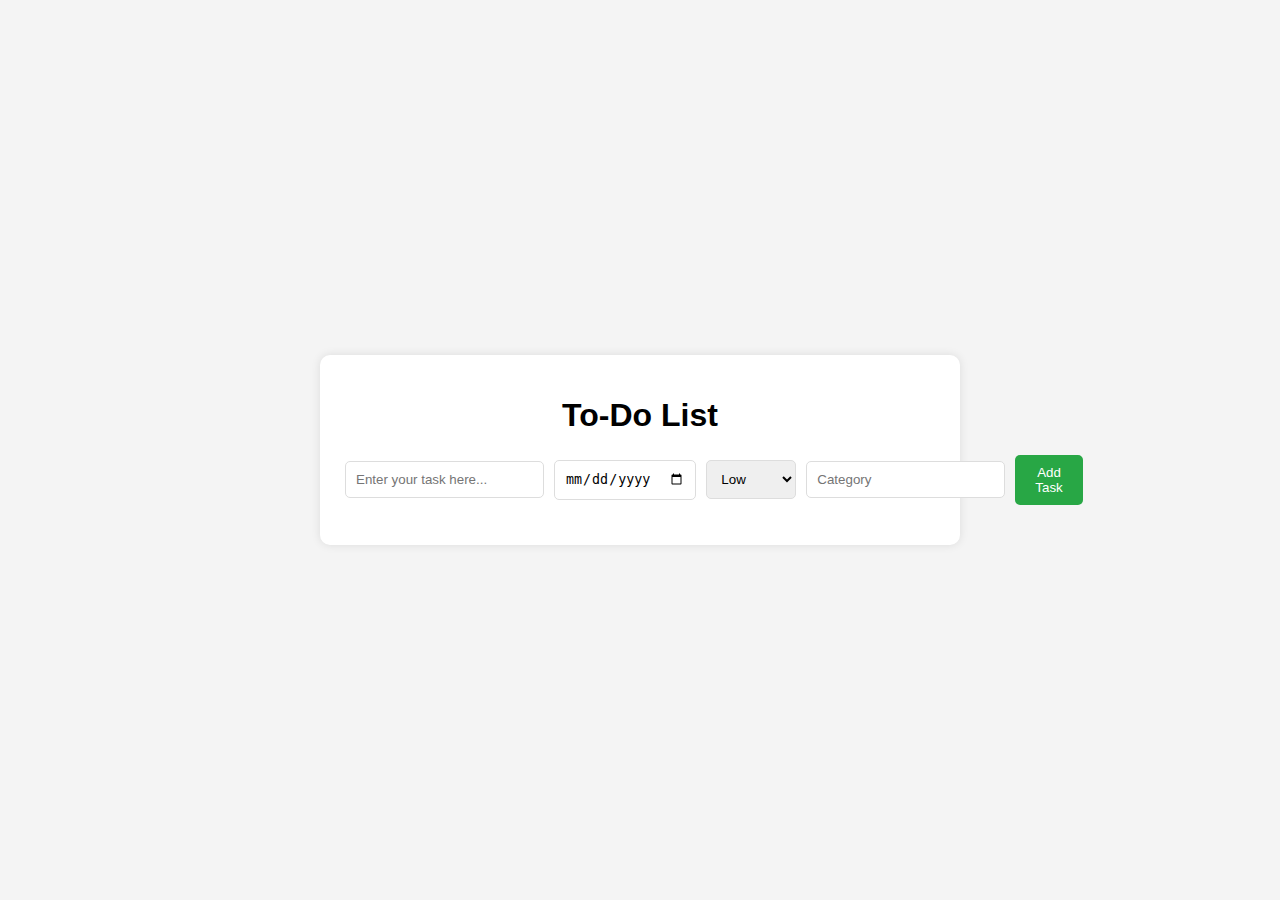
<file: Task2/index.html>
<!DOCTYPE html>
<html lang="en">
<head>
    <meta charset="UTF-8">
    <meta name="viewport" content="width=device-width, initial-scale=1.0">
    <title>To-Do List</title>
    <link rel="stylesheet" href="styles.css">
</head>
<body>
    <div class="container">
        <h1>To-Do List</h1>
        <div class="task-entry">
            <input type="text" id="taskInput" placeholder="Enter your task here...">
            <input type="date" id="dueDate">
            <select id="priority">
                <option value="low">Low</option>
                <option value="medium">Medium</option>
                <option value="high">High</option>
            </select>
            <input type="text" id="category" placeholder="Category">
            <button id="addTaskButton">Add Task</button>
        </div>
        <ul id="taskList"></ul>
    </div>
    <script src="scripts.js"></script>
</body>
</html>
</file>
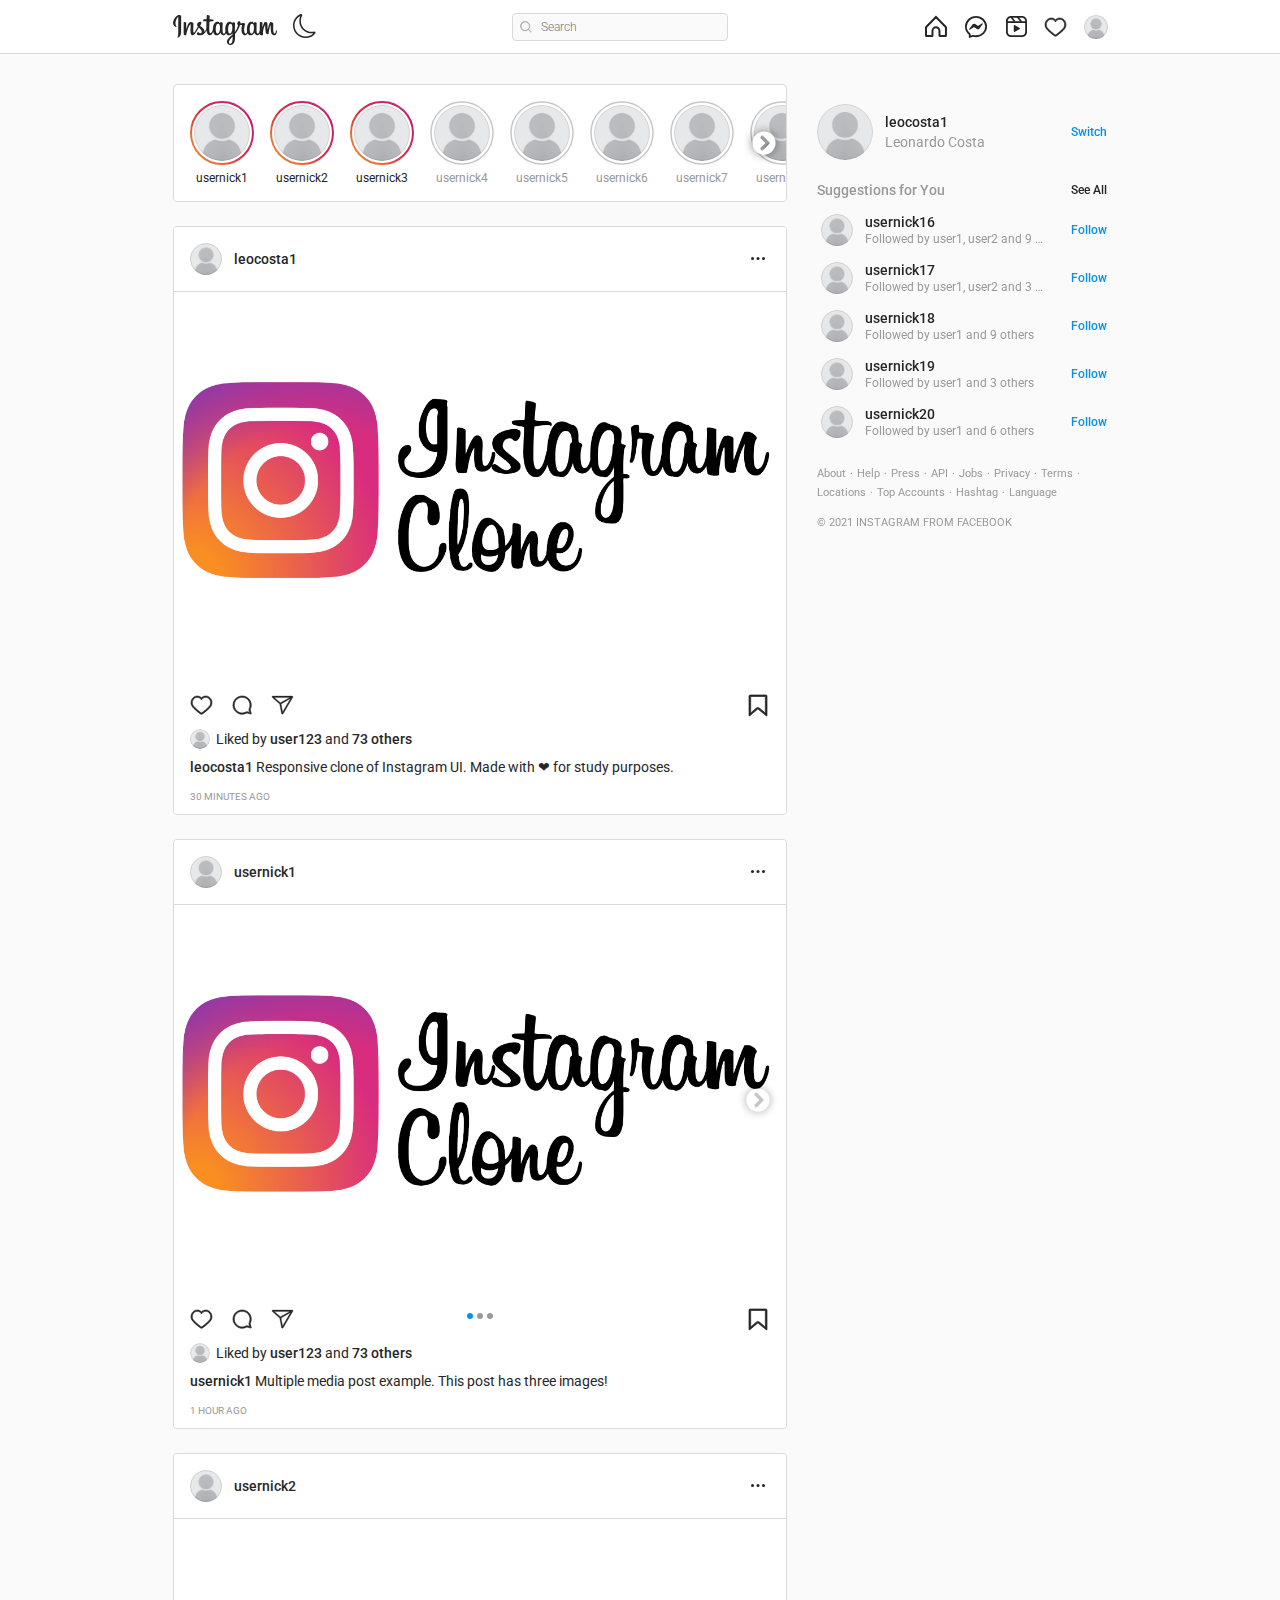
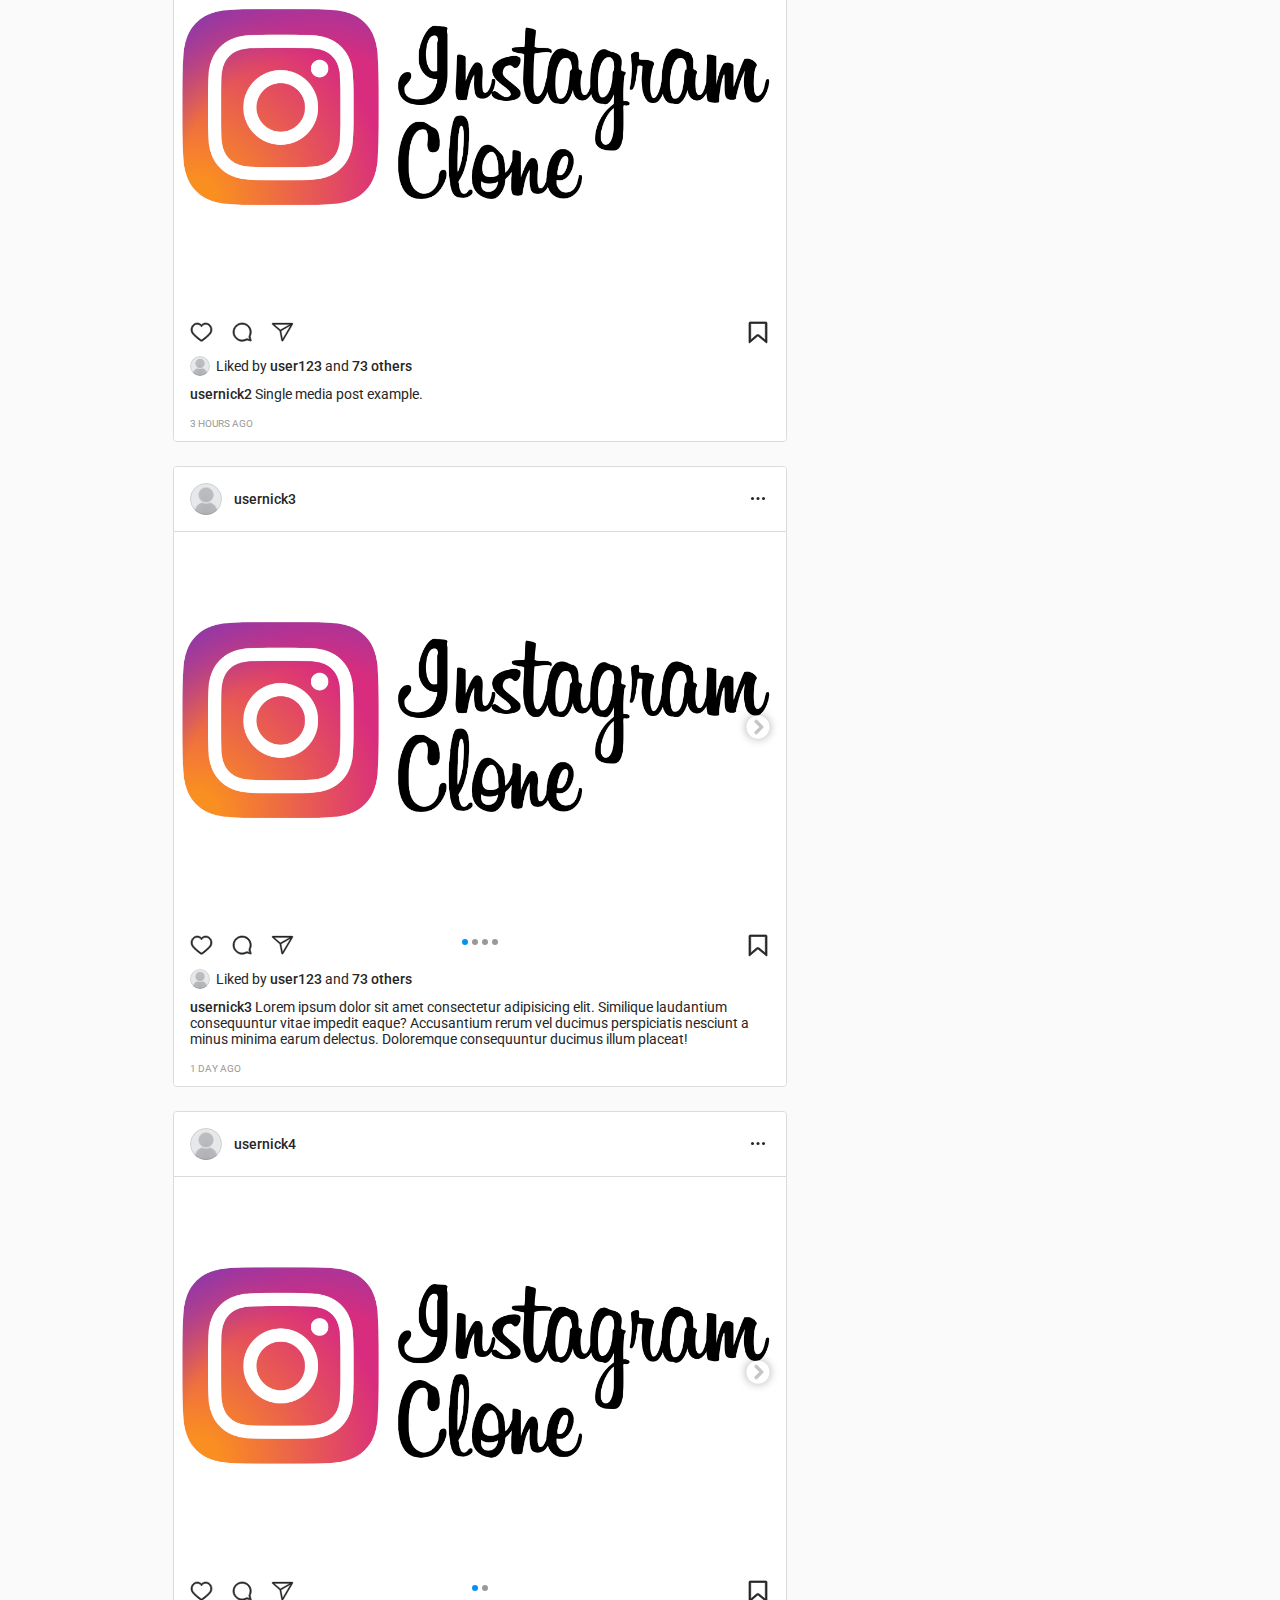
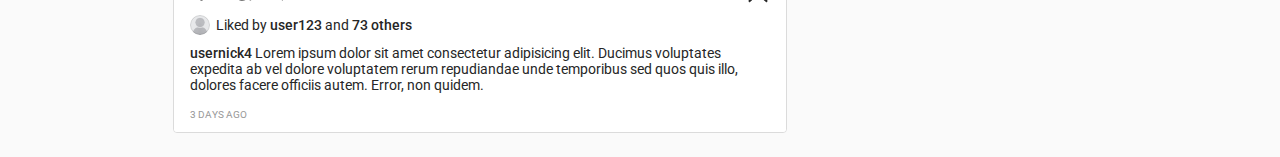
<file: Task3/index.html>
<!DOCTYPE html>
<html lang="en">
  <head>
    <title>Instagram Clone</title>
    <meta charset="utf-8" />
    <meta name="viewport" content="width=device-width, initial-scale=1.0" />
    <link rel="shortcut icon" href="assets/favicon.svg" type="image/x-icon" />
    <link rel="stylesheet" type="text/css" href="style.css" />
    <script src="script.js" defer></script>
  </head>

  <body>
    <header class="header">
      <nav class="header__content">
        <div class="header__buttons">
          <a href="index.html" class="header__home">
            <svg
              width="104"
              height="30"
              viewBox="0 0 104 30"
              fill="none"
              xmlns="http://www.w3.org/2000/svg"
            >
              <path
                fill-rule="evenodd"
                clip-rule="evenodd"
                d="M5.34906 0.103386C3.22375 1.01086 0.881358 3.5683 0.144313 6.78057C-0.789613 10.8488 3.10259 12.5709 3.42568 12.0089C3.7942 11.3437 2.72397 11.1169 2.50185 9.00802C2.2141 6.28043 3.46606 3.23316 5.03607 1.89772C5.32887 1.65022 5.31372 1.99568 5.31372 2.63504C5.31372 3.7797 5.25314 14.0456 5.25314 16.1853C5.25314 19.0831 5.13703 20.0009 4.92501 20.9032C4.70793 21.821 4.36465 22.4397 4.62716 22.6769C4.91996 22.945 6.16688 22.3108 6.88373 21.2848C7.74698 20.0576 8.04987 18.5829 8.10541 16.9845C8.17103 15.051 8.16599 11.9934 8.17103 10.2455C8.17103 8.64193 8.19627 3.95501 8.14579 1.13461C8.1256 0.448846 6.2426 -0.273011 5.34906 0.103386ZM103.522 15.3294C103.214 15.3294 103.073 15.6543 102.957 16.1957C102.553 18.088 102.129 18.5159 101.579 18.5159C100.968 18.5159 100.418 17.5775 100.276 15.7007C100.165 14.226 100.18 11.5087 100.322 8.80693C100.352 8.25007 100.201 7.70352 98.7367 7.16212C98.1056 6.9301 97.1868 6.58464 96.7325 7.70867C95.4452 10.8694 94.9404 13.3804 94.8192 14.4013C94.8142 14.4529 94.7485 14.4632 94.7384 14.3446C94.6627 13.5248 94.4961 12.0398 94.4709 8.92036C94.4658 8.31194 94.3396 7.79117 93.6783 7.36837C93.2492 7.09509 91.9468 6.60526 91.4773 7.1879C91.0734 7.66227 90.5989 8.93583 90.1092 10.4466C89.7104 11.6737 89.4378 12.5039 89.4378 12.5039C89.4378 12.5039 89.4428 9.18848 89.4479 7.93554C89.4479 7.46118 89.1298 7.3065 89.0339 7.27556C88.5998 7.14666 87.7416 6.93525 87.3781 6.93525C86.9288 6.93525 86.8228 7.1879 86.8228 7.55915C86.8228 7.60555 86.7521 11.9212 86.7521 14.9376V15.3655C86.5047 16.7525 85.7021 18.6345 84.8287 18.6345C83.9503 18.6345 83.5414 17.8508 83.5414 14.2518C83.5414 12.1533 83.602 11.2406 83.6323 9.72472C83.6474 8.85333 83.6828 8.17788 83.6828 8.02835C83.6777 7.55915 82.8801 7.32712 82.5116 7.23947C82.138 7.15181 81.8149 7.11572 81.5625 7.13119C81.2041 7.15181 80.9517 7.38899 80.9517 7.71899C80.9517 7.89429 80.9517 8.22944 80.9517 8.22944C80.4923 7.49727 79.7552 6.98682 79.2605 6.83729C77.9379 6.44027 76.5546 6.79088 75.5097 8.27585C74.6817 9.45144 74.182 10.7869 73.9851 12.705C73.8387 14.1074 73.8892 15.5305 74.1416 16.7319C73.8336 18.088 73.2581 18.6448 72.6321 18.6448C71.7235 18.6448 71.0621 17.1341 71.1379 14.5199C71.1883 12.8029 71.5266 11.5964 71.8951 9.84847C72.0516 9.10598 71.9254 8.71412 71.6023 8.34288C71.3095 8.00257 70.6785 7.82726 69.7748 8.03867C69.1337 8.19335 68.2099 8.35835 67.3719 8.48209C67.3719 8.48209 67.4224 8.27585 67.4627 7.91492C67.6798 6.01231 65.6454 6.16699 64.9941 6.77541C64.6054 7.1415 64.3429 7.56946 64.242 8.33772C64.0855 9.55972 65.0648 10.1372 65.0648 10.1372C64.7417 11.6325 63.9542 13.5867 63.1414 14.9994C62.7073 15.7574 62.3691 16.3194 61.94 16.9124C61.94 16.6906 61.94 16.4689 61.9349 16.2472C61.9248 13.102 61.9652 10.627 61.9854 9.73503C62.0005 8.86365 62.0359 8.20882 62.0359 8.05413C62.0308 7.71383 61.8339 7.58493 61.425 7.41993C61.0616 7.27556 60.6375 7.17759 60.1933 7.1415C59.638 7.09509 59.2997 7.39931 59.3098 7.75508C59.3098 7.82211 59.3098 8.2346 59.3098 8.2346C58.8504 7.50243 58.1134 6.99197 57.6187 6.84244C56.296 6.44542 54.9128 6.79604 53.8678 8.281C53.0399 9.4566 52.4997 11.1117 52.3432 12.6946C52.2019 14.1693 52.2271 15.4222 52.424 16.4792C52.212 17.5363 51.6062 18.6448 50.9247 18.6448C50.0513 18.6448 49.5515 17.8611 49.5515 14.2621C49.5515 12.1636 49.6121 11.2509 49.6424 9.73503C49.6626 8.86365 49.6929 8.18819 49.6929 8.03867C49.6879 7.56946 48.8902 7.33743 48.5217 7.24978C48.133 7.15697 47.7998 7.12603 47.5423 7.14666C47.2041 7.17244 46.9668 7.4818 46.9668 7.70867V8.23975C46.5075 7.50758 45.7654 6.99713 45.2757 6.8476C43.953 6.45058 42.5799 6.81151 41.5299 8.28616C40.8433 9.25036 40.288 10.3177 40.0053 12.6792C39.9195 13.3598 39.8841 13.9991 39.8892 14.5973C39.6166 16.2988 38.4101 18.253 37.4256 18.253C36.8501 18.253 36.2999 17.1134 36.2999 14.6901C36.2999 11.4572 36.4968 6.85791 36.5321 6.41449C36.5321 6.41449 37.779 6.39386 38.0213 6.38871C38.6423 6.38355 39.2077 6.39902 40.0356 6.35261C40.4495 6.33199 40.8484 4.81609 40.4243 4.63047C40.2274 4.54281 38.8543 4.47063 38.3091 4.46031C37.8749 4.43453 36.5977 4.33657 36.5977 4.33657C36.5977 4.33657 36.7138 1.28414 36.7391 0.959303C36.7593 0.691184 36.416 0.551969 36.2242 0.469471C35.7446 0.263226 35.3205 0.165259 34.8157 0.0621369C34.114 -0.0873908 33.801 0.0569808 33.7354 0.660248C33.6395 1.56773 33.594 4.2386 33.594 4.2386C33.0791 4.2386 31.3274 4.13548 30.8175 4.13548C30.3379 4.13548 29.828 6.21855 30.4843 6.24433C31.2415 6.27527 32.5642 6.30105 33.4426 6.32683C33.4426 6.32683 33.4022 11.0034 33.4022 12.4472C33.4022 12.5967 33.4022 12.7462 33.4022 12.8906C32.9226 15.448 31.2213 16.8247 31.2213 16.8247C31.5848 15.1335 30.8427 13.8651 29.4999 12.7926C29.0052 12.3956 28.0309 11.648 26.9354 10.823C26.9354 10.823 27.5664 10.1888 28.1318 8.91521C28.5306 8.01289 28.5458 6.9765 27.5715 6.74963C25.9611 6.37324 24.6283 7.57461 24.2346 8.86365C23.9266 9.85878 24.0932 10.5961 24.694 11.3644C24.7343 11.4211 24.7848 11.4778 24.8353 11.5345C24.4718 12.2512 23.9721 13.2103 23.548 13.9527C22.3718 16.0204 21.4833 17.6548 20.8119 17.6548C20.2767 17.6548 20.2818 15.9946 20.2818 14.4426C20.2818 13.102 20.3777 11.0911 20.4585 9.00286C20.4837 8.31194 20.1455 7.92007 19.575 7.5643C19.2318 7.34774 18.4947 6.91979 18.0656 6.91979C17.4245 6.91979 15.5819 7.00744 13.8402 12.1326C13.6231 12.7771 13.189 13.9579 13.189 13.9579L13.2243 7.79633C13.2243 7.65196 13.1486 7.51274 12.977 7.41477C12.6842 7.24978 11.8966 6.91979 11.2 6.91979C10.8668 6.91979 10.7002 7.07963 10.7002 7.39415L10.6396 17.0361C10.6396 17.7683 10.6598 18.6242 10.7305 18.9954C10.8012 19.3667 10.9173 19.676 11.0586 19.8565C11.2 20.037 11.3666 20.1762 11.6341 20.2329C11.8865 20.2845 13.2698 20.4649 13.3404 19.9287C13.4263 19.2842 13.4313 18.5881 14.1583 15.9946C15.2891 11.9522 16.7632 9.98253 17.4548 9.28129C17.5759 9.15755 17.7173 9.15239 17.7072 9.35348C17.6769 10.2403 17.5759 12.4575 17.5052 14.3343C17.3185 19.3667 18.2171 20.2999 19.5044 20.2999C20.4888 20.2999 21.877 19.3048 23.3663 16.7886C24.2951 15.2212 25.1937 13.6795 25.845 12.5709C26.2943 12.9937 26.8041 13.4526 27.309 13.9373C28.4852 15.0716 28.8689 16.1493 28.6164 17.1702C28.4196 17.9539 27.6825 18.7583 26.37 17.9745C25.9863 17.7477 25.8248 17.5723 25.4411 17.3094C25.2341 17.1702 24.9161 17.1289 24.7293 17.2784C24.2396 17.6548 23.9569 18.1344 23.7954 18.7273C23.6389 19.3048 24.2093 19.609 24.7949 19.8771C25.3048 20.1092 26.3952 20.3154 27.0919 20.3412C29.8028 20.434 31.9735 19.0109 33.488 15.3397C33.7606 18.5108 34.9116 20.3051 36.9107 20.3051C38.2485 20.3051 39.5913 18.5469 40.1769 16.8195C40.3435 17.5259 40.596 18.1395 40.914 18.6551C42.4588 21.1404 45.4473 20.6041 46.9517 18.4953C47.4161 17.8456 47.4868 17.6084 47.4868 17.6084C47.7039 19.5987 49.284 20.2948 50.1876 20.2948C51.1973 20.2948 52.2423 19.8101 52.9743 18.1344C53.0601 18.3148 53.156 18.4901 53.257 18.6551C54.7967 21.1404 57.7903 20.6041 59.2896 18.4953C59.3603 18.3973 59.4209 18.3097 59.4764 18.2272L59.5218 19.5368C59.5218 19.5368 58.6636 20.336 58.1386 20.8259C55.8215 22.9863 54.0596 24.6259 53.9284 26.5337C53.7618 28.9674 55.7054 29.8697 57.1744 29.9883C58.7343 30.112 60.0721 29.2407 60.8899 28.0135C61.6118 26.9359 62.0864 24.6105 62.051 22.3211C62.0359 21.4033 62.0157 20.2381 61.9955 18.9851C62.8083 18.0261 63.727 16.8092 64.5701 15.3913C65.4889 13.8393 66.4783 11.7614 66.9832 10.1424C66.9832 10.1424 67.8414 10.1475 68.7551 10.0908C69.0479 10.0753 69.1287 10.1321 69.0782 10.3486C69.0126 10.6116 67.9221 14.886 68.9166 17.7322C69.5982 19.6812 71.1328 20.3102 72.0415 20.3102C73.1067 20.3102 74.1264 19.4956 74.6716 18.2787C74.7373 18.4128 74.8079 18.5417 74.8837 18.6654C76.4234 21.1507 79.4069 20.6093 80.9214 18.5056C81.2647 18.0312 81.4565 17.6187 81.4565 17.6187C81.7796 19.6812 83.3597 20.3154 84.2633 20.3154C85.2023 20.3154 86.0958 19.9235 86.8228 18.1808C86.8531 18.949 86.9035 19.5781 86.9742 19.774C87.0197 19.8926 87.2872 20.0473 87.4841 20.1195C88.3474 20.4443 89.2207 20.2896 89.5488 20.2226C89.776 20.1762 89.9476 19.9906 89.9729 19.5214C90.0335 18.2787 89.9981 16.1853 90.3667 14.6334C90.9876 12.0244 91.5681 11.0138 91.8458 10.5136C91.9972 10.2352 92.1739 10.1888 92.179 10.4827C92.1941 11.0859 92.2244 12.8442 92.4617 15.216C92.6384 16.9588 92.8756 17.99 93.0574 18.3148C93.5773 19.2481 94.2185 19.2893 94.7384 19.2893C95.0716 19.2893 95.7632 19.1965 95.7027 18.6036C95.6724 18.3148 95.7279 16.5308 96.3387 13.9579C96.7426 12.2822 97.409 10.7663 97.6513 10.2146C97.7421 10.0083 97.7825 10.1733 97.7825 10.2042C97.7321 11.3592 97.6159 15.1335 98.0804 17.2011C98.7064 20.0009 100.524 20.3102 101.155 20.3102C102.503 20.3102 103.608 19.2687 103.982 16.5205C104.052 15.845 103.921 15.3294 103.522 15.3294ZM46.9668 13.6331C46.8911 15.0871 46.6084 16.3039 46.1642 17.1856C45.3514 18.784 43.7511 19.2893 43.0443 16.9794C42.5345 15.314 42.7061 13.0453 42.9181 11.8181C43.2311 9.99799 44.0187 8.70896 45.2504 8.83271C46.5175 8.96161 47.1284 10.6116 46.9668 13.6331ZM59.3098 13.6537C59.2391 15.0252 58.8858 16.4071 58.5071 17.1856C57.7196 18.7943 56.0688 19.2996 55.3873 16.9794C54.9229 15.3965 55.0339 13.3495 55.2611 12.0604C55.559 10.3847 56.2859 8.83271 57.5934 8.83271C58.8656 8.83271 59.4916 10.2506 59.3098 13.6537ZM59.6329 23.0224C59.6178 25.5282 59.229 27.7196 58.3961 28.359C57.2148 29.2613 55.6296 28.5858 55.9578 26.7606C56.2506 25.1415 57.6186 23.4916 59.6329 21.4755C59.638 21.4704 59.638 21.9293 59.6329 23.0224ZM80.9365 13.6692C80.8659 15.1747 80.5377 16.3555 80.1339 17.1856C79.3463 18.7943 77.7056 19.2945 77.014 16.9794C76.6354 15.7213 76.6203 13.6124 76.8929 11.8542C77.1705 10.065 77.9429 8.70896 79.2252 8.83271C80.4822 8.95646 81.0728 10.6116 80.9365 13.6692Z"
                fill="var(--text-dark)"
              />
            </svg>
          </a>

          <button class="header__theme-button" title="Toggle Theme">
            <svg
              class="header__theme-button-moon"
              xmlns="http://www.w3.org/2000/svg"
              width="24"
              height="24"
              fill="var(--text-dark)"
              viewBox="0 0 16 16"
            >
              <path
                d="M6 .278a.768.768 0 0 1 .08.858 7.208 7.208 0 0 0-.878 3.46c0 4.021 3.278 7.277 7.318 7.277.527 0 1.04-.055 1.533-.16a.787.787 0 0 1 .81.316.733.733 0 0 1-.031.893A8.349 8.349 0 0 1 8.344 16C3.734 16 0 12.286 0 7.71 0 4.266 2.114 1.312 5.124.06A.752.752 0 0 1 6 .278zM4.858 1.311A7.269 7.269 0 0 0 1.025 7.71c0 4.02 3.279 7.276 7.319 7.276a7.316 7.316 0 0 0 5.205-2.162c-.337.042-.68.063-1.029.063-4.61 0-8.343-3.714-8.343-8.29 0-1.167.242-2.278.681-3.286z"
              />
            </svg>
            <svg
              class="header__theme-button-sun"
              xmlns="http://www.w3.org/2000/svg"
              width="24"
              height="24"
              fill="var(--text-dark)"
              viewBox="0 0 16 16"
            >
              <path
                d="M8 11a3 3 0 1 1 0-6 3 3 0 0 1 0 6zm0 1a4 4 0 1 0 0-8 4 4 0 0 0 0 8zM8 0a.5.5 0 0 1 .5.5v2a.5.5 0 0 1-1 0v-2A.5.5 0 0 1 8 0zm0 13a.5.5 0 0 1 .5.5v2a.5.5 0 0 1-1 0v-2A.5.5 0 0 1 8 13zm8-5a.5.5 0 0 1-.5.5h-2a.5.5 0 0 1 0-1h2a.5.5 0 0 1 .5.5zM3 8a.5.5 0 0 1-.5.5h-2a.5.5 0 0 1 0-1h2A.5.5 0 0 1 3 8zm10.657-5.657a.5.5 0 0 1 0 .707l-1.414 1.415a.5.5 0 1 1-.707-.708l1.414-1.414a.5.5 0 0 1 .707 0zm-9.193 9.193a.5.5 0 0 1 0 .707L3.05 13.657a.5.5 0 0 1-.707-.707l1.414-1.414a.5.5 0 0 1 .707 0zm9.193 2.121a.5.5 0 0 1-.707 0l-1.414-1.414a.5.5 0 0 1 .707-.707l1.414 1.414a.5.5 0 0 1 0 .707zM4.464 4.465a.5.5 0 0 1-.707 0L2.343 3.05a.5.5 0 1 1 .707-.707l1.414 1.414a.5.5 0 0 1 0 .708z"
              />
            </svg>
          </button>
        </div>

        <div class="header__search">
          <input type="text" placeholder="Search" />
          <svg
            width="24"
            height="24"
            viewBox="0 0 24 24"
            fill="none"
            xmlns="http://www.w3.org/2000/svg"
          >
            <path
              fill-rule="evenodd"
              clip-rule="evenodd"
              d="M21.669 21.6543C21.8625 21.4622 21.863 21.1494 21.6703 20.9566L17.3049 16.5913C18.7912 14.9327 19.7017 12.7525 19.7017 10.3508C19.7017 5.18819 15.5135 1 10.3508 1C5.18819 1 1 5.18819 1 10.3508C1 15.5135 5.18819 19.7017 10.3508 19.7017C12.7624 19.7017 14.9475 18.7813 16.606 17.2852L20.9739 21.653C21.1657 21.8449 21.4765 21.8454 21.669 21.6543ZM1.9843 10.3508C1.9843 5.7394 5.7394 1.9843 10.3508 1.9843C14.9623 1.9843 18.7174 5.7394 18.7174 10.3508C18.7174 14.9623 14.9623 18.7174 10.3508 18.7174C5.7394 18.7174 1.9843 14.9623 1.9843 10.3508Z"
              fill="#A5A5A5"
              stroke="#A5A5A5"
              stroke-linecap="round"
              stroke-linejoin="round"
            />
          </svg>
        </div>

        <div class="header__buttons header__buttons--mobile">
          <a href="#">
            <svg
              width="24"
              height="24"
              viewBox="0 0 24 24"
              fill="none"
              xmlns="http://www.w3.org/2000/svg"
            >
              <rect
                x="3"
                y="3"
                width="18"
                height="18"
                rx="5"
                stroke="var(--text-dark)"
                stroke-width="1.8"
              />
              <line
                x1="12.1"
                y1="6.9"
                x2="12.1"
                y2="17.1"
                stroke="var(--text-dark)"
                stroke-width="1.8"
                stroke-linecap="round"
              />
              <line
                x1="6.9"
                y1="11.8"
                x2="17.1"
                y2="11.8"
                stroke="var(--text-dark)"
                stroke-width="1.8"
                stroke-linecap="round"
              />
            </svg>
          </a>
          <a href="#">
            <svg
              width="24"
              height="24"
              viewBox="0 0 24 24"
              fill="none"
              xmlns="http://www.w3.org/2000/svg"
            >
              <path
                d="M11.4995 21.2609C11.1062 21.2609 10.7307 21.1362 10.4133 20.9001C8.2588 19.3012 3.10938 15.3239 1.81755 12.9143C0.127895 9.76543 1.14258 5.72131 4.07489 3.89968C5.02253 3.31177 6.09533 3 7.18601 3C8.81755 3 10.3508 3.66808 11.4995 4.85726C12.6483 3.66808 14.1815 3 15.8131 3C16.9038 3 17.9766 3.31177 18.9242 3.89968C21.8565 5.72131 22.8712 9.76543 21.186 12.9143C19.8942 15.3239 14.7448 19.3012 12.5902 20.9001C12.2684 21.1362 11.8929 21.2609 11.4995 21.2609ZM7.18601 4.33616C6.34565 4.33616 5.5187 4.57667 4.78562 5.03096C2.43888 6.49183 1.63428 9.74316 2.99763 12.2819C4.19558 14.5177 9.58639 18.6242 11.209 19.8267C11.3789 19.9514 11.6158 19.9514 11.7856 19.8267C13.4082 18.6197 18.799 14.5133 19.997 12.2819C21.3603 9.74316 20.5557 6.48738 18.209 5.03096C17.4804 4.57667 16.6534 4.33616 15.8131 4.33616C14.3425 4.33616 12.9657 5.04878 12.0359 6.28696L11.4995 7.00848L10.9631 6.28696C10.0334 5.04878 8.6611 4.33616 7.18601 4.33616Z"
                fill="var(--text-dark)"
                stroke="var(--text-dark)"
                stroke-width="0.6"
              />
            </svg>
          </a>
          <a href="#">
            <svg
              width="24"
              height="24"
              viewBox="0 0 24 24"
              fill="none"
              xmlns="http://www.w3.org/2000/svg"
            >
              <path
                d="M5.81038 19.7478C5.83176 19.4539 5.70787 19.1681 5.47873 18.9827C3.2792 17.2037 1.9 14.5525 1.9 11.5868C1.9 6.27627 6.38748 1.9 12.0098 1.9C17.6196 1.9 22.1078 6.27565 22.1078 11.5868C22.1078 16.8966 17.6092 21.2735 11.998 21.2735C11.0656 21.2735 10.1798 21.1544 9.32697 20.9277C9.15685 20.8825 8.97721 20.8882 8.81028 20.944L5.64643 22.0022L5.81038 19.7478Z"
                stroke="var(--text-dark)"
                stroke-width="1.8"
                stroke-linejoin="round"
              />
              <path
                d="M10.1498 8.7952C10.2222 8.80563 10.2825 8.81606 10.3548 8.82649C11.428 9.05591 12.5252 10.0362 13.3693 10.6202C13.8396 10.9539 14.2375 10.9226 14.7078 10.6097C15.7086 9.92147 16.7456 9.26448 17.7705 8.58664C18.0478 8.39893 18.3372 8.20079 18.6748 8.45107C19.0486 8.7222 18.8195 9.0142 18.6266 9.28534C17.6137 10.6827 16.6129 12.0801 15.588 13.4671C14.8886 14.4265 13.8999 14.5621 12.8388 13.8842C12.1032 13.4045 11.3436 12.9561 10.6201 12.4556C10.1378 12.1219 9.73984 12.1636 9.28163 12.4764C8.26876 13.1647 7.24382 13.8217 6.21889 14.4995C5.94156 14.6872 5.65216 14.8854 5.31454 14.6247C4.97691 14.3744 5.15778 14.0928 5.33865 13.8321C6.3877 12.393 7.42469 10.9539 8.47374 9.51476C8.82343 9.02463 9.47456 8.73263 10.1498 8.7952Z"
                fill="var(--text-dark)"
              />
            </svg>
          </a>
        </div>

        <div class="header__buttons header__buttons--desktop">
          <a href="#">
            <svg
              width="24"
              height="24"
              viewBox="0 0 24 24"
              fill="none"
              xmlns="http://www.w3.org/2000/svg"
            >
              <path
                d="M2.45307 11.751L11.9773 2.02175L21.5015 11.751C21.7906 12.0463 21.9545 12.4468 21.9545 12.8711V20.4556C21.9545 20.7747 21.7037 21 21.4427 21H15.964C15.713 21 15.4721 20.7849 15.4721 20.476V15.8886C15.4721 13.9497 13.9267 12.34 11.9773 12.34C10.0279 12.34 8.48244 13.9497 8.48244 15.8886V20.476C8.48244 20.7849 8.24157 21 7.99053 21H2.51187C2.25085 21 2 20.7747 2 20.4556V12.8711C2 12.4468 2.16397 12.0463 2.45307 11.751Z"
                stroke="var(--text-dark)"
                stroke-width="2"
              />
            </svg>
          </a>
          <a href="#">
            <svg
              width="24"
              height="24"
              viewBox="0 0 24 24"
              fill="none"
              xmlns="http://www.w3.org/2000/svg"
            >
              <path
                d="M5.81038 19.7478C5.83176 19.4539 5.70787 19.1681 5.47873 18.9827C3.2792 17.2037 1.9 14.5525 1.9 11.5868C1.9 6.27627 6.38748 1.9 12.0098 1.9C17.6196 1.9 22.1078 6.27565 22.1078 11.5868C22.1078 16.8966 17.6092 21.2735 11.998 21.2735C11.0656 21.2735 10.1798 21.1544 9.32697 20.9277C9.15685 20.8825 8.97721 20.8882 8.81028 20.944L5.64643 22.0022L5.81038 19.7478Z"
                stroke="var(--text-dark)"
                stroke-width="1.8"
                stroke-linejoin="round"
              />
              <path
                d="M10.1498 8.7952C10.2222 8.80563 10.2825 8.81606 10.3548 8.82649C11.428 9.05591 12.5252 10.0362 13.3693 10.6202C13.8396 10.9539 14.2375 10.9226 14.7078 10.6097C15.7086 9.92147 16.7456 9.26448 17.7705 8.58664C18.0478 8.39893 18.3372 8.20079 18.6748 8.45107C19.0486 8.7222 18.8195 9.0142 18.6266 9.28534C17.6137 10.6827 16.6129 12.0801 15.588 13.4671C14.8886 14.4265 13.8999 14.5621 12.8388 13.8842C12.1032 13.4045 11.3436 12.9561 10.6201 12.4556C10.1378 12.1219 9.73984 12.1636 9.28163 12.4764C8.26876 13.1647 7.24382 13.8217 6.21889 14.4995C5.94156 14.6872 5.65216 14.8854 5.31454 14.6247C4.97691 14.3744 5.15778 14.0928 5.33865 13.8321C6.3877 12.393 7.42469 10.9539 8.47374 9.51476C8.82343 9.02463 9.47456 8.73263 10.1498 8.7952Z"
                fill="var(--text-dark)"
              />
            </svg>
          </a>
          <a href="#">
            <svg
              width="24"
              height="24"
              viewBox="0 0 24 24"
              fill="none"
              xmlns="http://www.w3.org/2000/svg"
            >
              <path
                fill-rule="evenodd"
                clip-rule="evenodd"
                d="M18 2.8H7C5.23269 2.8 3.8 4.23269 3.8 6V17C3.8 18.7673 5.23269 20.2 7 20.2H18C19.7673 20.2 21.2 18.7673 21.2 17V6C21.2 4.23269 19.7673 2.8 18 2.8ZM7 1C4.23858 1 2 3.23858 2 6V17C2 19.7614 4.23858 22 7 22H18C20.7614 22 23 19.7614 23 17V6C23 3.23858 20.7614 1 18 1H7Z"
                fill="var(--text-dark)"
              />
              <path
                fill-rule="evenodd"
                clip-rule="evenodd"
                d="M22 7.99995H3V6.19995H22V7.99995Z"
                fill="var(--text-dark)"
              />
              <path
                fill-rule="evenodd"
                clip-rule="evenodd"
                d="M10 6.99989L6 1.99989L7.57349 1.12573L11.5735 6.12573L10 6.99989Z"
                fill="var(--text-dark)"
              />
              <path
                fill-rule="evenodd"
                clip-rule="evenodd"
                d="M16.5 6.99989L12.5 1.99989L14.0735 1.12573L18.0735 6.12573L16.5 6.99989Z"
                fill="var(--text-dark)"
              />
              <path
                d="M15.75 13.0671C16.0833 13.2595 16.0833 13.7407 15.75 13.9331L10.5 16.9642C10.1667 17.1566 9.75 16.9161 9.75 16.5312L9.75 10.469C9.75 10.0841 10.1667 9.84354 10.5 10.036L15.75 13.0671Z"
                fill="var(--text-dark)"
              />
            </svg>
          </a>
          <a href="#">
            <svg
              width="24"
              height="24"
              viewBox="0 0 24 24"
              fill="none"
              xmlns="http://www.w3.org/2000/svg"
            >
              <path
                d="M11.4995 21.2609C11.1062 21.2609 10.7307 21.1362 10.4133 20.9001C8.2588 19.3012 3.10938 15.3239 1.81755 12.9143C0.127895 9.76543 1.14258 5.72131 4.07489 3.89968C5.02253 3.31177 6.09533 3 7.18601 3C8.81755 3 10.3508 3.66808 11.4995 4.85726C12.6483 3.66808 14.1815 3 15.8131 3C16.9038 3 17.9766 3.31177 18.9242 3.89968C21.8565 5.72131 22.8712 9.76543 21.186 12.9143C19.8942 15.3239 14.7448 19.3012 12.5902 20.9001C12.2684 21.1362 11.8929 21.2609 11.4995 21.2609ZM7.18601 4.33616C6.34565 4.33616 5.5187 4.57667 4.78562 5.03096C2.43888 6.49183 1.63428 9.74316 2.99763 12.2819C4.19558 14.5177 9.58639 18.6242 11.209 19.8267C11.3789 19.9514 11.6158 19.9514 11.7856 19.8267C13.4082 18.6197 18.799 14.5133 19.997 12.2819C21.3603 9.74316 20.5557 6.48738 18.209 5.03096C17.4804 4.57667 16.6534 4.33616 15.8131 4.33616C14.3425 4.33616 12.9657 5.04878 12.0359 6.28696L11.4995 7.00848L10.9631 6.28696C10.0334 5.04878 8.6611 4.33616 7.18601 4.33616Z"
                fill="var(--text-dark)"
                stroke="var(--text-dark)"
                stroke-width="0.6"
              />
            </svg>
          </a>
          <button class="profile-button">
            <div class="profile-button__border"></div>
            <div class="profile-button__picture">
              <img src="assets/default-user.png" alt="User Picture" />
            </div>
          </button>
        </div>
      </nav>
    </header>

    <main class="main-container">
      <section class="content-container">
        <div class="content">
          <div class="stories">
            <button class="stories__left-button">
              <svg xmlns="http://www.w3.org/2000/svg" viewBox="0 0 512 512">
                <path
                  fill="#fff"
                  d="M256 504C119 504 8 393 8 256S119 8 256 8s248 111 248 248-111 248-248 248zM142.1 273l135.5 135.5c9.4 9.4 24.6 9.4 33.9 0l17-17c9.4-9.4 9.4-24.6 0-33.9L226.9 256l101.6-101.6c9.4-9.4 9.4-24.6 0-33.9l-17-17c-9.4-9.4-24.6-9.4-33.9 0L142.1 239c-9.4 9.4-9.4 24.6 0 34z"
                ></path>
              </svg>
            </button>
            <div class="stories__content">
              <button class="story story--has-story">
                <div class="story__avatar">
                  <div class="story__border">
                    <svg
                      width="64"
                      height="64"
                      xmlns="http://www.w3.org/2000/svg"
                    >
                      <circle r="31" cy="32" cx="32" />
                      <defs>
                        <linearGradient
                          y2="0"
                          x2="1"
                          y1="1"
                          x1="0"
                          id="--story-gradient"
                        >
                          <stop offset="0" stop-color="#f09433" />
                          <stop offset="0.25" stop-color="#e6683c" />
                          <stop offset="0.5" stop-color="#dc2743" />
                          <stop offset="0.75" stop-color="#cc2366" />
                          <stop offset="1" stop-color="#bc1888" />
                        </linearGradient>
                      </defs>
                    </svg>
                  </div>
                  <div class="story__picture">
                    <img src="assets/default-user.png" alt="User Picture" />
                  </div>
                </div>
                <span class="story__user">usernick1</span>
              </button>
              <button class="story story--has-story">
                <div class="story__avatar">
                  <div class="story__border">
                    <svg
                      width="64"
                      height="64"
                      xmlns="http://www.w3.org/2000/svg"
                    >
                      <circle r="31" cy="32" cx="32" />
                    </svg>
                  </div>
                  <div class="story__picture">
                    <img src="assets/default-user.png" alt="User Picture" />
                  </div>
                </div>
                <span class="story__user">usernick2</span>
              </button>
              <button class="story story--has-story">
                <div class="story__avatar">
                  <div class="story__border">
                    <svg
                      width="64"
                      height="64"
                      xmlns="http://www.w3.org/2000/svg"
                    >
                      <circle r="31" cy="32" cx="32" />
                    </svg>
                  </div>
                  <div class="story__picture">
                    <img src="assets/default-user.png" alt="User Picture" />
                  </div>
                </div>
                <span class="story__user">usernick3</span>
              </button>
              <button class="story">
                <div class="story__avatar">
                  <div class="story__border">
                    <svg
                      width="64"
                      height="64"
                      xmlns="http://www.w3.org/2000/svg"
                    >
                      <circle r="31" cy="32" cx="32" />
                    </svg>
                  </div>
                  <div class="story__picture">
                    <img src="assets/default-user.png" alt="User Picture" />
                  </div>
                </div>
                <span class="story__user">usernick4</span>
              </button>
              <button class="story">
                <div class="story__avatar">
                  <div class="story__border">
                    <svg
                      width="64"
                      height="64"
                      xmlns="http://www.w3.org/2000/svg"
                    >
                      <circle r="31" cy="32" cx="32" />
                    </svg>
                  </div>
                  <div class="story__picture">
                    <img src="assets/default-user.png" alt="User Picture" />
                  </div>
                </div>
                <span class="story__user">usernick5</span>
              </button>
              <button class="story">
                <div class="story__avatar">
                  <div class="story__border">
                    <svg
                      width="64"
                      height="64"
                      xmlns="http://www.w3.org/2000/svg"
                    >
                      <circle r="31" cy="32" cx="32" />
                    </svg>
                  </div>
                  <div class="story__picture">
                    <img src="assets/default-user.png" alt="User Picture" />
                  </div>
                </div>
                <span class="story__user">usernick6</span>
              </button>
              <button class="story">
                <div class="story__avatar">
                  <div class="story__border">
                    <svg
                      width="64"
                      height="64"
                      xmlns="http://www.w3.org/2000/svg"
                    >
                      <circle r="31" cy="32" cx="32" />
                    </svg>
                  </div>
                  <div class="story__picture">
                    <img src="assets/default-user.png" alt="User Picture" />
                  </div>
                </div>
                <span class="story__user">usernick7</span>
              </button>
              <button class="story">
                <div class="story__avatar">
                  <div class="story__border">
                    <svg
                      width="64"
                      height="64"
                      xmlns="http://www.w3.org/2000/svg"
                    >
                      <circle r="31" cy="32" cx="32" />
                    </svg>
                  </div>
                  <div class="story__picture">
                    <img src="assets/default-user.png" alt="User Picture" />
                  </div>
                </div>
                <span class="story__user">usernick8</span>
              </button>
              <button class="story">
                <div class="story__avatar">
                  <div class="story__border">
                    <svg
                      width="64"
                      height="64"
                      xmlns="http://www.w3.org/2000/svg"
                    >
                      <circle r="31" cy="32" cx="32" />
                    </svg>
                  </div>
                  <div class="story__picture">
                    <img src="assets/default-user.png" alt="User Picture" />
                  </div>
                </div>
                <span class="story__user">usernick9</span>
              </button>
              <button class="story">
                <div class="story__avatar">
                  <div class="story__border">
                    <svg
                      width="64"
                      height="64"
                      xmlns="http://www.w3.org/2000/svg"
                    >
                      <circle r="31" cy="32" cx="32" />
                    </svg>
                  </div>
                  <div class="story__picture">
                    <img src="assets/default-user.png" alt="User Picture" />
                  </div>
                </div>
                <span class="story__user">usernick10</span>
              </button>
              <button class="story">
                <div class="story__avatar">
                  <div class="story__border">
                    <svg
                      width="64"
                      height="64"
                      xmlns="http://www.w3.org/2000/svg"
                    >
                      <circle r="31" cy="32" cx="32" />
                    </svg>
                  </div>
                  <div class="story__picture">
                    <img src="assets/default-user.png" alt="User Picture" />
                  </div>
                </div>
                <span class="story__user">usernick11</span>
              </button>
              <button class="story">
                <div class="story__avatar">
                  <div class="story__border">
                    <svg
                      width="64"
                      height="64"
                      xmlns="http://www.w3.org/2000/svg"
                    >
                      <circle r="31" cy="32" cx="32" />
                    </svg>
                  </div>
                  <div class="story__picture">
                    <img src="assets/default-user.png" alt="User Picture" />
                  </div>
                </div>
                <span class="story__user">usernick12</span>
              </button>
              <button class="story">
                <div class="story__avatar">
                  <div class="story__border">
                    <svg
                      width="64"
                      height="64"
                      xmlns="http://www.w3.org/2000/svg"
                    >
                      <circle r="31" cy="32" cx="32" />
                    </svg>
                  </div>
                  <div class="story__picture">
                    <img src="assets/default-user.png" alt="User Picture" />
                  </div>
                </div>
                <span class="story__user">usernick13</span>
              </button>
              <button class="story">
                <div class="story__avatar">
                  <div class="story__border">
                    <svg
                      width="64"
                      height="64"
                      xmlns="http://www.w3.org/2000/svg"
                    >
                      <circle r="31" cy="32" cx="32" />
                    </svg>
                  </div>
                  <div class="story__picture">
                    <img src="assets/default-user.png" alt="User Picture" />
                  </div>
                </div>
                <span class="story__user">usernick14</span>
              </button>
              <button class="story">
                <div class="story__avatar">
                  <div class="story__border">
                    <svg
                      width="64"
                      height="64"
                      xmlns="http://www.w3.org/2000/svg"
                    >
                      <circle r="31" cy="32" cx="32" />
                    </svg>
                  </div>
                  <div class="story__picture">
                    <img src="assets/default-user.png" alt="User Picture" />
                  </div>
                </div>
                <span class="story__user">usernick15</span>
              </button>
            </div>
            <button class="stories__right-button">
              <svg xmlns="http://www.w3.org/2000/svg" viewBox="0 0 512 512">
                <path
                  fill="#fff"
                  d="M256 8c137 0 248 111 248 248S393 504 256 504 8 393 8 256 119 8 256 8zm113.9 231L234.4 103.5c-9.4-9.4-24.6-9.4-33.9 0l-17 17c-9.4 9.4-9.4 24.6 0 33.9L285.1 256 183.5 357.6c-9.4 9.4-9.4 24.6 0 33.9l17 17c9.4 9.4 24.6 9.4 33.9 0L369.9 273c9.4-9.4 9.4-24.6 0-34z"
                ></path>
              </svg>
            </button>
          </div>

          <div class="posts">
            <article class="post">
              <div class="post__header">
                <div class="post__profile">
                  <a
                    href="https://github.com/leocosta1"
                    target="_blank"
                    class="post__avatar"
                  >
                    <img src="assets/default-user.png" alt="User Picture" />
                  </a>
                  <a
                    href="https://github.com/leocosta1"
                    target="_blank"
                    class="post__user"
                    >leocosta1</a
                  >
                </div>

                <button class="post__more-options">
                  <svg
                    width="24"
                    height="24"
                    viewBox="0 0 24 24"
                    fill="none"
                    xmlns="http://www.w3.org/2000/svg"
                  >
                    <circle
                      cx="6.5"
                      cy="11.5"
                      r="1.5"
                      fill="var(--text-dark)"
                    />
                    <circle cx="12" cy="11.5" r="1.5" fill="var(--text-dark)" />
                    <circle
                      cx="17.5"
                      cy="11.5"
                      r="1.5"
                      fill="var(--text-dark)"
                    />
                  </svg>
                </button>
              </div>

              <div class="post__content">
                <div class="post__medias">
                  <img
                    class="post__media"
                    src="assets/insta-clone.png"
                    alt="Post Content"
                  />
                </div>
              </div>

              <div class="post__footer">
                <div class="post__buttons">
                  <button class="post__button">
                    <svg
                      width="24"
                      height="24"
                      viewBox="0 0 24 24"
                      fill="none"
                      xmlns="http://www.w3.org/2000/svg"
                    >
                      <path
                        d="M11.4995 21.2609C11.1062 21.2609 10.7307 21.1362 10.4133 20.9001C8.2588 19.3012 3.10938 15.3239 1.81755 12.9143C0.127895 9.76543 1.14258 5.72131 4.07489 3.89968C5.02253 3.31177 6.09533 3 7.18601 3C8.81755 3 10.3508 3.66808 11.4995 4.85726C12.6483 3.66808 14.1815 3 15.8131 3C16.9038 3 17.9766 3.31177 18.9242 3.89968C21.8565 5.72131 22.8712 9.76543 21.186 12.9143C19.8942 15.3239 14.7448 19.3012 12.5902 20.9001C12.2684 21.1362 11.8929 21.2609 11.4995 21.2609ZM7.18601 4.33616C6.34565 4.33616 5.5187 4.57667 4.78562 5.03096C2.43888 6.49183 1.63428 9.74316 2.99763 12.2819C4.19558 14.5177 9.58639 18.6242 11.209 19.8267C11.3789 19.9514 11.6158 19.9514 11.7856 19.8267C13.4082 18.6197 18.799 14.5133 19.997 12.2819C21.3603 9.74316 20.5557 6.48738 18.209 5.03096C17.4804 4.57667 16.6534 4.33616 15.8131 4.33616C14.3425 4.33616 12.9657 5.04878 12.0359 6.28696L11.4995 7.00848L10.9631 6.28696C10.0334 5.04878 8.6611 4.33616 7.18601 4.33616Z"
                        fill="var(--text-dark)"
                        stroke="var(--text-dark)"
                        stroke-width="0.6"
                      />
                    </svg>
                  </button>
                  <button class="post__button">
                    <svg
                      width="24"
                      height="24"
                      viewBox="0 0 24 24"
                      fill="none"
                      xmlns="http://www.w3.org/2000/svg"
                    >
                      <path
                        fill-rule="evenodd"
                        clip-rule="evenodd"
                        d="M21.2959 20.8165L20.2351 16.8602C20.1743 16.6385 20.2047 16.3994 20.309 16.1907C21.2351 14.3342 21.5438 12.117 20.9742 9.80402C20.2003 6.67374 17.757 4.16081 14.6354 3.33042C13.7833 3.10869 12.9442 3 12.1312 3C6.29665 3 1.74035 8.47365 3.31418 14.5647C4.04458 17.3819 7.05314 20.2992 9.88344 20.9861C10.6486 21.173 11.4008 21.26 12.1312 21.26C13.7006 21.26 15.1701 20.8557 16.4614 20.1601C16.6049 20.0818 16.7657 20.0383 16.9222 20.0383C17.0005 20.0383 17.0787 20.047 17.157 20.0688L21.009 21.0991C21.0307 21.1035 21.0525 21.1078 21.0699 21.1078C21.2177 21.1078 21.3351 20.9687 21.2959 20.8165ZM19.0178 17.1863L19.6178 19.4253L17.4831 18.8558C17.3005 18.8079 17.1135 18.7819 16.9222 18.7819C16.557 18.7819 16.1875 18.8775 15.8571 19.0558C14.6963 19.6818 13.4441 19.9992 12.1312 19.9992C11.4834 19.9992 10.8269 19.9166 10.1791 19.7601C7.78354 19.1775 5.14453 16.6037 4.53586 14.2473C3.90111 11.7865 4.40109 9.26057 5.90536 7.31719C7.40964 5.3738 9.6791 4.26081 12.1312 4.26081C12.8529 4.26081 13.5876 4.35646 14.3137 4.5521C16.9961 5.26511 19.0786 7.39544 19.7525 10.1084C20.2264 12.0213 20.0308 13.9299 19.183 15.6298C18.9395 16.1168 18.8787 16.6689 19.0178 17.1863Z"
                        fill="var(--text-dark)"
                        stroke="var(--text-dark)"
                        stroke-width="0.7"
                      />
                    </svg>
                  </button>
                  <button class="post__button">
                    <svg
                      width="24"
                      height="24"
                      viewBox="0 0 24 24"
                      fill="none"
                      xmlns="http://www.w3.org/2000/svg"
                    >
                      <path
                        fill-rule="evenodd"
                        clip-rule="evenodd"
                        d="M22.8555 3.44542C22.6978 3.16703 22.3962 3 22.0714 3L2.91369 3.01392C2.52859 3.01392 2.19453 3.25055 2.05997 3.60781C1.96254 3.86764 1.98574 4.14603 2.11565 4.37338C2.16669 4.45689 2.23165 4.53577 2.31052 4.60537L9.69243 10.9712L11.4927 20.5338C11.5623 20.9096 11.8499 21.188 12.2304 21.2483C12.6062 21.3086 12.9774 21.1323 13.1723 20.8029L22.8509 4.35018C23.0179 4.06715 23.0179 3.72381 22.8555 3.44542ZM4.21748 4.39194H19.8164L10.4255 9.75089L4.21748 4.39194ZM12.6248 18.9841L11.1122 10.948L20.5171 5.58436L12.6248 18.9841Z"
                        fill="var(--text-dark)"
                        stroke="var(--text-dark)"
                        stroke-width="0.3"
                      />
                    </svg>
                  </button>

                  <div class="post__indicators"></div>

                  <button class="post__button post__button--align-right">
                    <svg
                      width="24"
                      height="24"
                      viewBox="0 0 24 24"
                      fill="none"
                      xmlns="http://www.w3.org/2000/svg"
                    >
                      <path
                        d="M19.875 2H4.125C3.50625 2 3 2.44939 3 3.00481V22.4648C3 23.0202 3.36563 23.1616 3.82125 22.7728L11.5444 16.1986C11.7244 16.0471 12.0225 16.0471 12.2025 16.1936L20.1731 22.7879C20.6287 23.1666 21 23.0202 21 22.4648V3.00481C21 2.44939 20.4994 2 19.875 2ZM19.3125 20.0209L13.3444 15.0827C12.9281 14.7394 12.405 14.5677 11.8763 14.5677C11.3363 14.5677 10.8019 14.7444 10.3856 15.0979L4.6875 19.9502V3.51479H19.3125V20.0209Z"
                        fill="var(--text-dark)"
                        stroke="var(--text-dark)"
                        stroke-width="0.7"
                      />
                    </svg>
                  </button>
                </div>

                <div class="post__infos">
                  <div class="post__likes">
                    <a href="#" class="post__likes-avatar">
                      <img src="assets/default-user.png" alt="User Picture" />
                    </a>

                    <span
                      >Liked by
                      <a class="post__name--underline" href="#">user123</a> and
                      <a href="#">73 others</a></span
                    >
                  </div>

                  <div class="post__description">
                    <span>
                      <a
                        class="post__name--underline"
                        href="https://github.com/leocosta1"
                        target="_blank"
                        >leocosta1</a
                      >
                      Responsive clone of Instagram UI. Made with ❤ for study
                      purposes.
                    </span>
                  </div>

                  <span class="post__date-time">30 minutes ago</span>
                </div>
              </div>
            </article>
            <article class="post">
              <div class="post__header">
                <div class="post__profile">
                  <a href="#" class="post__avatar">
                    <img src="assets/default-user.png" alt="User Picture" />
                  </a>
                  <a href="#" class="post__user">usernick1</a>
                </div>

                <button class="post__more-options">
                  <svg
                    width="24"
                    height="24"
                    viewBox="0 0 24 24"
                    fill="none"
                    xmlns="http://www.w3.org/2000/svg"
                  >
                    <circle
                      cx="6.5"
                      cy="11.5"
                      r="1.5"
                      fill="var(--text-dark)"
                    />
                    <circle cx="12" cy="11.5" r="1.5" fill="var(--text-dark)" />
                    <circle
                      cx="17.5"
                      cy="11.5"
                      r="1.5"
                      fill="var(--text-dark)"
                    />
                  </svg>
                </button>
              </div>

              <div class="post__content">
                <div class="post__medias">
                  <img
                    class="post__media"
                    src="assets/insta-clone.png"
                    alt="Post Content"
                  />
                  <img
                    class="post__media"
                    src="assets/insta-clone.png"
                    alt="Post Content"
                  />
                  <img
                    class="post__media"
                    src="assets/insta-clone.png"
                    alt="Post Content"
                  />
                </div>
              </div>

              <div class="post__footer">
                <div class="post__buttons">
                  <button class="post__button">
                    <svg
                      width="24"
                      height="24"
                      viewBox="0 0 24 24"
                      fill="none"
                      xmlns="http://www.w3.org/2000/svg"
                    >
                      <path
                        d="M11.4995 21.2609C11.1062 21.2609 10.7307 21.1362 10.4133 20.9001C8.2588 19.3012 3.10938 15.3239 1.81755 12.9143C0.127895 9.76543 1.14258 5.72131 4.07489 3.89968C5.02253 3.31177 6.09533 3 7.18601 3C8.81755 3 10.3508 3.66808 11.4995 4.85726C12.6483 3.66808 14.1815 3 15.8131 3C16.9038 3 17.9766 3.31177 18.9242 3.89968C21.8565 5.72131 22.8712 9.76543 21.186 12.9143C19.8942 15.3239 14.7448 19.3012 12.5902 20.9001C12.2684 21.1362 11.8929 21.2609 11.4995 21.2609ZM7.18601 4.33616C6.34565 4.33616 5.5187 4.57667 4.78562 5.03096C2.43888 6.49183 1.63428 9.74316 2.99763 12.2819C4.19558 14.5177 9.58639 18.6242 11.209 19.8267C11.3789 19.9514 11.6158 19.9514 11.7856 19.8267C13.4082 18.6197 18.799 14.5133 19.997 12.2819C21.3603 9.74316 20.5557 6.48738 18.209 5.03096C17.4804 4.57667 16.6534 4.33616 15.8131 4.33616C14.3425 4.33616 12.9657 5.04878 12.0359 6.28696L11.4995 7.00848L10.9631 6.28696C10.0334 5.04878 8.6611 4.33616 7.18601 4.33616Z"
                        fill="var(--text-dark)"
                        stroke="var(--text-dark)"
                        stroke-width="0.6"
                      />
                    </svg>
                  </button>
                  <button class="post__button">
                    <svg
                      width="24"
                      height="24"
                      viewBox="0 0 24 24"
                      fill="none"
                      xmlns="http://www.w3.org/2000/svg"
                    >
                      <path
                        fill-rule="evenodd"
                        clip-rule="evenodd"
                        d="M21.2959 20.8165L20.2351 16.8602C20.1743 16.6385 20.2047 16.3994 20.309 16.1907C21.2351 14.3342 21.5438 12.117 20.9742 9.80402C20.2003 6.67374 17.757 4.16081 14.6354 3.33042C13.7833 3.10869 12.9442 3 12.1312 3C6.29665 3 1.74035 8.47365 3.31418 14.5647C4.04458 17.3819 7.05314 20.2992 9.88344 20.9861C10.6486 21.173 11.4008 21.26 12.1312 21.26C13.7006 21.26 15.1701 20.8557 16.4614 20.1601C16.6049 20.0818 16.7657 20.0383 16.9222 20.0383C17.0005 20.0383 17.0787 20.047 17.157 20.0688L21.009 21.0991C21.0307 21.1035 21.0525 21.1078 21.0699 21.1078C21.2177 21.1078 21.3351 20.9687 21.2959 20.8165ZM19.0178 17.1863L19.6178 19.4253L17.4831 18.8558C17.3005 18.8079 17.1135 18.7819 16.9222 18.7819C16.557 18.7819 16.1875 18.8775 15.8571 19.0558C14.6963 19.6818 13.4441 19.9992 12.1312 19.9992C11.4834 19.9992 10.8269 19.9166 10.1791 19.7601C7.78354 19.1775 5.14453 16.6037 4.53586 14.2473C3.90111 11.7865 4.40109 9.26057 5.90536 7.31719C7.40964 5.3738 9.6791 4.26081 12.1312 4.26081C12.8529 4.26081 13.5876 4.35646 14.3137 4.5521C16.9961 5.26511 19.0786 7.39544 19.7525 10.1084C20.2264 12.0213 20.0308 13.9299 19.183 15.6298C18.9395 16.1168 18.8787 16.6689 19.0178 17.1863Z"
                        fill="var(--text-dark)"
                        stroke="var(--text-dark)"
                        stroke-width="0.7"
                      />
                    </svg>
                  </button>
                  <button class="post__button">
                    <svg
                      width="24"
                      height="24"
                      viewBox="0 0 24 24"
                      fill="none"
                      xmlns="http://www.w3.org/2000/svg"
                    >
                      <path
                        fill-rule="evenodd"
                        clip-rule="evenodd"
                        d="M22.8555 3.44542C22.6978 3.16703 22.3962 3 22.0714 3L2.91369 3.01392C2.52859 3.01392 2.19453 3.25055 2.05997 3.60781C1.96254 3.86764 1.98574 4.14603 2.11565 4.37338C2.16669 4.45689 2.23165 4.53577 2.31052 4.60537L9.69243 10.9712L11.4927 20.5338C11.5623 20.9096 11.8499 21.188 12.2304 21.2483C12.6062 21.3086 12.9774 21.1323 13.1723 20.8029L22.8509 4.35018C23.0179 4.06715 23.0179 3.72381 22.8555 3.44542ZM4.21748 4.39194H19.8164L10.4255 9.75089L4.21748 4.39194ZM12.6248 18.9841L11.1122 10.948L20.5171 5.58436L12.6248 18.9841Z"
                        fill="var(--text-dark)"
                        stroke="var(--text-dark)"
                        stroke-width="0.3"
                      />
                    </svg>
                  </button>

                  <div class="post__indicators"></div>

                  <button class="post__button post__button--align-right">
                    <svg
                      width="24"
                      height="24"
                      viewBox="0 0 24 24"
                      fill="none"
                      xmlns="http://www.w3.org/2000/svg"
                    >
                      <path
                        d="M19.875 2H4.125C3.50625 2 3 2.44939 3 3.00481V22.4648C3 23.0202 3.36563 23.1616 3.82125 22.7728L11.5444 16.1986C11.7244 16.0471 12.0225 16.0471 12.2025 16.1936L20.1731 22.7879C20.6287 23.1666 21 23.0202 21 22.4648V3.00481C21 2.44939 20.4994 2 19.875 2ZM19.3125 20.0209L13.3444 15.0827C12.9281 14.7394 12.405 14.5677 11.8763 14.5677C11.3363 14.5677 10.8019 14.7444 10.3856 15.0979L4.6875 19.9502V3.51479H19.3125V20.0209Z"
                        fill="var(--text-dark)"
                        stroke="var(--text-dark)"
                        stroke-width="0.7"
                      />
                    </svg>
                  </button>
                </div>

                <div class="post__infos">
                  <div class="post__likes">
                    <a href="#" class="post__likes-avatar">
                      <img src="assets/default-user.png" alt="User Picture" />
                    </a>

                    <span
                      >Liked by
                      <a class="post__name--underline" href="#">user123</a> and
                      <a href="#">73 others</a></span
                    >
                  </div>

                  <div class="post__description">
                    <span>
                      <a class="post__name--underline" href="#">usernick1</a>
                      Multiple media post example. This post has three images!
                    </span>
                  </div>

                  <span class="post__date-time">1 hour ago</span>
                </div>
              </div>
            </article>
            <article class="post">
              <div class="post__header">
                <div class="post__profile">
                  <a href="#" class="post__avatar">
                    <img src="assets/default-user.png" alt="User Picture" />
                  </a>
                  <a href="#" class="post__user">usernick2</a>
                </div>

                <button class="post__more-options">
                  <svg
                    width="24"
                    height="24"
                    viewBox="0 0 24 24"
                    fill="none"
                    xmlns="http://www.w3.org/2000/svg"
                  >
                    <circle
                      cx="6.5"
                      cy="11.5"
                      r="1.5"
                      fill="var(--text-dark)"
                    />
                    <circle cx="12" cy="11.5" r="1.5" fill="var(--text-dark)" />
                    <circle
                      cx="17.5"
                      cy="11.5"
                      r="1.5"
                      fill="var(--text-dark)"
                    />
                  </svg>
                </button>
              </div>

              <div class="post__content">
                <div class="post__medias">
                  <img
                    class="post__media"
                    src="assets/insta-clone.png"
                    alt="Post Content"
                  />
                </div>
              </div>

              <div class="post__footer">
                <div class="post__buttons">
                  <button class="post__button">
                    <svg
                      width="24"
                      height="24"
                      viewBox="0 0 24 24"
                      fill="none"
                      xmlns="http://www.w3.org/2000/svg"
                    >
                      <path
                        d="M11.4995 21.2609C11.1062 21.2609 10.7307 21.1362 10.4133 20.9001C8.2588 19.3012 3.10938 15.3239 1.81755 12.9143C0.127895 9.76543 1.14258 5.72131 4.07489 3.89968C5.02253 3.31177 6.09533 3 7.18601 3C8.81755 3 10.3508 3.66808 11.4995 4.85726C12.6483 3.66808 14.1815 3 15.8131 3C16.9038 3 17.9766 3.31177 18.9242 3.89968C21.8565 5.72131 22.8712 9.76543 21.186 12.9143C19.8942 15.3239 14.7448 19.3012 12.5902 20.9001C12.2684 21.1362 11.8929 21.2609 11.4995 21.2609ZM7.18601 4.33616C6.34565 4.33616 5.5187 4.57667 4.78562 5.03096C2.43888 6.49183 1.63428 9.74316 2.99763 12.2819C4.19558 14.5177 9.58639 18.6242 11.209 19.8267C11.3789 19.9514 11.6158 19.9514 11.7856 19.8267C13.4082 18.6197 18.799 14.5133 19.997 12.2819C21.3603 9.74316 20.5557 6.48738 18.209 5.03096C17.4804 4.57667 16.6534 4.33616 15.8131 4.33616C14.3425 4.33616 12.9657 5.04878 12.0359 6.28696L11.4995 7.00848L10.9631 6.28696C10.0334 5.04878 8.6611 4.33616 7.18601 4.33616Z"
                        fill="var(--text-dark)"
                        stroke="var(--text-dark)"
                        stroke-width="0.6"
                      />
                    </svg>
                  </button>
                  <button class="post__button">
                    <svg
                      width="24"
                      height="24"
                      viewBox="0 0 24 24"
                      fill="none"
                      xmlns="http://www.w3.org/2000/svg"
                    >
                      <path
                        fill-rule="evenodd"
                        clip-rule="evenodd"
                        d="M21.2959 20.8165L20.2351 16.8602C20.1743 16.6385 20.2047 16.3994 20.309 16.1907C21.2351 14.3342 21.5438 12.117 20.9742 9.80402C20.2003 6.67374 17.757 4.16081 14.6354 3.33042C13.7833 3.10869 12.9442 3 12.1312 3C6.29665 3 1.74035 8.47365 3.31418 14.5647C4.04458 17.3819 7.05314 20.2992 9.88344 20.9861C10.6486 21.173 11.4008 21.26 12.1312 21.26C13.7006 21.26 15.1701 20.8557 16.4614 20.1601C16.6049 20.0818 16.7657 20.0383 16.9222 20.0383C17.0005 20.0383 17.0787 20.047 17.157 20.0688L21.009 21.0991C21.0307 21.1035 21.0525 21.1078 21.0699 21.1078C21.2177 21.1078 21.3351 20.9687 21.2959 20.8165ZM19.0178 17.1863L19.6178 19.4253L17.4831 18.8558C17.3005 18.8079 17.1135 18.7819 16.9222 18.7819C16.557 18.7819 16.1875 18.8775 15.8571 19.0558C14.6963 19.6818 13.4441 19.9992 12.1312 19.9992C11.4834 19.9992 10.8269 19.9166 10.1791 19.7601C7.78354 19.1775 5.14453 16.6037 4.53586 14.2473C3.90111 11.7865 4.40109 9.26057 5.90536 7.31719C7.40964 5.3738 9.6791 4.26081 12.1312 4.26081C12.8529 4.26081 13.5876 4.35646 14.3137 4.5521C16.9961 5.26511 19.0786 7.39544 19.7525 10.1084C20.2264 12.0213 20.0308 13.9299 19.183 15.6298C18.9395 16.1168 18.8787 16.6689 19.0178 17.1863Z"
                        fill="var(--text-dark)"
                        stroke="var(--text-dark)"
                        stroke-width="0.7"
                      />
                    </svg>
                  </button>
                  <button class="post__button">
                    <svg
                      width="24"
                      height="24"
                      viewBox="0 0 24 24"
                      fill="none"
                      xmlns="http://www.w3.org/2000/svg"
                    >
                      <path
                        fill-rule="evenodd"
                        clip-rule="evenodd"
                        d="M22.8555 3.44542C22.6978 3.16703 22.3962 3 22.0714 3L2.91369 3.01392C2.52859 3.01392 2.19453 3.25055 2.05997 3.60781C1.96254 3.86764 1.98574 4.14603 2.11565 4.37338C2.16669 4.45689 2.23165 4.53577 2.31052 4.60537L9.69243 10.9712L11.4927 20.5338C11.5623 20.9096 11.8499 21.188 12.2304 21.2483C12.6062 21.3086 12.9774 21.1323 13.1723 20.8029L22.8509 4.35018C23.0179 4.06715 23.0179 3.72381 22.8555 3.44542ZM4.21748 4.39194H19.8164L10.4255 9.75089L4.21748 4.39194ZM12.6248 18.9841L11.1122 10.948L20.5171 5.58436L12.6248 18.9841Z"
                        fill="var(--text-dark)"
                        stroke="var(--text-dark)"
                        stroke-width="0.3"
                      />
                    </svg>
                  </button>

                  <div class="post__indicators"></div>

                  <button class="post__button post__button--align-right">
                    <svg
                      width="24"
                      height="24"
                      viewBox="0 0 24 24"
                      fill="none"
                      xmlns="http://www.w3.org/2000/svg"
                    >
                      <path
                        d="M19.875 2H4.125C3.50625 2 3 2.44939 3 3.00481V22.4648C3 23.0202 3.36563 23.1616 3.82125 22.7728L11.5444 16.1986C11.7244 16.0471 12.0225 16.0471 12.2025 16.1936L20.1731 22.7879C20.6287 23.1666 21 23.0202 21 22.4648V3.00481C21 2.44939 20.4994 2 19.875 2ZM19.3125 20.0209L13.3444 15.0827C12.9281 14.7394 12.405 14.5677 11.8763 14.5677C11.3363 14.5677 10.8019 14.7444 10.3856 15.0979L4.6875 19.9502V3.51479H19.3125V20.0209Z"
                        fill="var(--text-dark)"
                        stroke="var(--text-dark)"
                        stroke-width="0.7"
                      />
                    </svg>
                  </button>
                </div>

                <div class="post__infos">
                  <div class="post__likes">
                    <a href="#" class="post__likes-avatar">
                      <img src="assets/default-user.png" alt="User Picture" />
                    </a>

                    <span
                      >Liked by
                      <a class="post__name--underline" href="#">user123</a> and
                      <a href="#">73 others</a></span
                    >
                  </div>

                  <div class="post__description">
                    <span>
                      <a class="post__name--underline" href="#">usernick2</a>
                      Single media post example.
                    </span>
                  </div>

                  <span class="post__date-time">3 hours ago</span>
                </div>
              </div>
            </article>
            <article class="post">
              <div class="post__header">
                <div class="post__profile">
                  <a href="#" class="post__avatar">
                    <img src="assets/default-user.png" alt="User Picture" />
                  </a>
                  <a href="#" class="post__user">usernick3</a>
                </div>

                <button class="post__more-options">
                  <svg
                    width="24"
                    height="24"
                    viewBox="0 0 24 24"
                    fill="none"
                    xmlns="http://www.w3.org/2000/svg"
                  >
                    <circle
                      cx="6.5"
                      cy="11.5"
                      r="1.5"
                      fill="var(--text-dark)"
                    />
                    <circle cx="12" cy="11.5" r="1.5" fill="var(--text-dark)" />
                    <circle
                      cx="17.5"
                      cy="11.5"
                      r="1.5"
                      fill="var(--text-dark)"
                    />
                  </svg>
                </button>
              </div>

              <div class="post__content">
                <div class="post__medias">
                  <img
                    class="post__media"
                    src="assets/insta-clone.png"
                    alt="Post Content"
                  />
                  <img
                    class="post__media"
                    src="assets/insta-clone.png"
                    alt="Post Content"
                  />
                  <img
                    class="post__media"
                    src="assets/insta-clone.png"
                    alt="Post Content"
                  />
                  <img
                    class="post__media"
                    src="assets/insta-clone.png"
                    alt="Post Content"
                  />
                </div>
              </div>

              <div class="post__footer">
                <div class="post__buttons">
                  <button class="post__button">
                    <svg
                      width="24"
                      height="24"
                      viewBox="0 0 24 24"
                      fill="none"
                      xmlns="http://www.w3.org/2000/svg"
                    >
                      <path
                        d="M11.4995 21.2609C11.1062 21.2609 10.7307 21.1362 10.4133 20.9001C8.2588 19.3012 3.10938 15.3239 1.81755 12.9143C0.127895 9.76543 1.14258 5.72131 4.07489 3.89968C5.02253 3.31177 6.09533 3 7.18601 3C8.81755 3 10.3508 3.66808 11.4995 4.85726C12.6483 3.66808 14.1815 3 15.8131 3C16.9038 3 17.9766 3.31177 18.9242 3.89968C21.8565 5.72131 22.8712 9.76543 21.186 12.9143C19.8942 15.3239 14.7448 19.3012 12.5902 20.9001C12.2684 21.1362 11.8929 21.2609 11.4995 21.2609ZM7.18601 4.33616C6.34565 4.33616 5.5187 4.57667 4.78562 5.03096C2.43888 6.49183 1.63428 9.74316 2.99763 12.2819C4.19558 14.5177 9.58639 18.6242 11.209 19.8267C11.3789 19.9514 11.6158 19.9514 11.7856 19.8267C13.4082 18.6197 18.799 14.5133 19.997 12.2819C21.3603 9.74316 20.5557 6.48738 18.209 5.03096C17.4804 4.57667 16.6534 4.33616 15.8131 4.33616C14.3425 4.33616 12.9657 5.04878 12.0359 6.28696L11.4995 7.00848L10.9631 6.28696C10.0334 5.04878 8.6611 4.33616 7.18601 4.33616Z"
                        fill="var(--text-dark)"
                        stroke="var(--text-dark)"
                        stroke-width="0.6"
                      />
                    </svg>
                  </button>
                  <button class="post__button">
                    <svg
                      width="24"
                      height="24"
                      viewBox="0 0 24 24"
                      fill="none"
                      xmlns="http://www.w3.org/2000/svg"
                    >
                      <path
                        fill-rule="evenodd"
                        clip-rule="evenodd"
                        d="M21.2959 20.8165L20.2351 16.8602C20.1743 16.6385 20.2047 16.3994 20.309 16.1907C21.2351 14.3342 21.5438 12.117 20.9742 9.80402C20.2003 6.67374 17.757 4.16081 14.6354 3.33042C13.7833 3.10869 12.9442 3 12.1312 3C6.29665 3 1.74035 8.47365 3.31418 14.5647C4.04458 17.3819 7.05314 20.2992 9.88344 20.9861C10.6486 21.173 11.4008 21.26 12.1312 21.26C13.7006 21.26 15.1701 20.8557 16.4614 20.1601C16.6049 20.0818 16.7657 20.0383 16.9222 20.0383C17.0005 20.0383 17.0787 20.047 17.157 20.0688L21.009 21.0991C21.0307 21.1035 21.0525 21.1078 21.0699 21.1078C21.2177 21.1078 21.3351 20.9687 21.2959 20.8165ZM19.0178 17.1863L19.6178 19.4253L17.4831 18.8558C17.3005 18.8079 17.1135 18.7819 16.9222 18.7819C16.557 18.7819 16.1875 18.8775 15.8571 19.0558C14.6963 19.6818 13.4441 19.9992 12.1312 19.9992C11.4834 19.9992 10.8269 19.9166 10.1791 19.7601C7.78354 19.1775 5.14453 16.6037 4.53586 14.2473C3.90111 11.7865 4.40109 9.26057 5.90536 7.31719C7.40964 5.3738 9.6791 4.26081 12.1312 4.26081C12.8529 4.26081 13.5876 4.35646 14.3137 4.5521C16.9961 5.26511 19.0786 7.39544 19.7525 10.1084C20.2264 12.0213 20.0308 13.9299 19.183 15.6298C18.9395 16.1168 18.8787 16.6689 19.0178 17.1863Z"
                        fill="var(--text-dark)"
                        stroke="var(--text-dark)"
                        stroke-width="0.7"
                      />
                    </svg>
                  </button>
                  <button class="post__button">
                    <svg
                      width="24"
                      height="24"
                      viewBox="0 0 24 24"
                      fill="none"
                      xmlns="http://www.w3.org/2000/svg"
                    >
                      <path
                        fill-rule="evenodd"
                        clip-rule="evenodd"
                        d="M22.8555 3.44542C22.6978 3.16703 22.3962 3 22.0714 3L2.91369 3.01392C2.52859 3.01392 2.19453 3.25055 2.05997 3.60781C1.96254 3.86764 1.98574 4.14603 2.11565 4.37338C2.16669 4.45689 2.23165 4.53577 2.31052 4.60537L9.69243 10.9712L11.4927 20.5338C11.5623 20.9096 11.8499 21.188 12.2304 21.2483C12.6062 21.3086 12.9774 21.1323 13.1723 20.8029L22.8509 4.35018C23.0179 4.06715 23.0179 3.72381 22.8555 3.44542ZM4.21748 4.39194H19.8164L10.4255 9.75089L4.21748 4.39194ZM12.6248 18.9841L11.1122 10.948L20.5171 5.58436L12.6248 18.9841Z"
                        fill="var(--text-dark)"
                        stroke="var(--text-dark)"
                        stroke-width="0.3"
                      />
                    </svg>
                  </button>

                  <div class="post__indicators"></div>

                  <button class="post__button post__button--align-right">
                    <svg
                      width="24"
                      height="24"
                      viewBox="0 0 24 24"
                      fill="none"
                      xmlns="http://www.w3.org/2000/svg"
                    >
                      <path
                        d="M19.875 2H4.125C3.50625 2 3 2.44939 3 3.00481V22.4648C3 23.0202 3.36563 23.1616 3.82125 22.7728L11.5444 16.1986C11.7244 16.0471 12.0225 16.0471 12.2025 16.1936L20.1731 22.7879C20.6287 23.1666 21 23.0202 21 22.4648V3.00481C21 2.44939 20.4994 2 19.875 2ZM19.3125 20.0209L13.3444 15.0827C12.9281 14.7394 12.405 14.5677 11.8763 14.5677C11.3363 14.5677 10.8019 14.7444 10.3856 15.0979L4.6875 19.9502V3.51479H19.3125V20.0209Z"
                        fill="var(--text-dark)"
                        stroke="var(--text-dark)"
                        stroke-width="0.7"
                      />
                    </svg>
                  </button>
                </div>

                <div class="post__infos">
                  <div class="post__likes">
                    <a href="#" class="post__likes-avatar">
                      <img src="assets/default-user.png" alt="User Picture" />
                    </a>

                    <span
                      >Liked by
                      <a class="post__name--underline" href="#">user123</a> and
                      <a href="#">73 others</a></span
                    >
                  </div>

                  <div class="post__description">
                    <span>
                      <a class="post__name--underline" href="#">usernick3</a>
                      Lorem ipsum dolor sit amet consectetur adipisicing elit.
                      Similique laudantium consequuntur vitae impedit eaque?
                      Accusantium rerum vel ducimus perspiciatis nesciunt a
                      minus minima earum delectus. Doloremque consequuntur
                      ducimus illum placeat!
                    </span>
                  </div>

                  <span class="post__date-time">1 day ago</span>
                </div>
              </div>
            </article>
            <article class="post">
              <div class="post__header">
                <div class="post__profile">
                  <a href="#" class="post__avatar">
                    <img src="assets/default-user.png" alt="User Picture" />
                  </a>
                  <a href="#" class="post__user">usernick4</a>
                </div>

                <button class="post__more-options">
                  <svg
                    width="24"
                    height="24"
                    viewBox="0 0 24 24"
                    fill="none"
                    xmlns="http://www.w3.org/2000/svg"
                  >
                    <circle
                      cx="6.5"
                      cy="11.5"
                      r="1.5"
                      fill="var(--text-dark)"
                    />
                    <circle cx="12" cy="11.5" r="1.5" fill="var(--text-dark)" />
                    <circle
                      cx="17.5"
                      cy="11.5"
                      r="1.5"
                      fill="var(--text-dark)"
                    />
                  </svg>
                </button>
              </div>

              <div class="post__content">
                <div class="post__medias">
                  <img
                    class="post__media"
                    src="assets/insta-clone.png"
                    alt="Post Content"
                  />
                  <img
                    class="post__media"
                    src="assets/insta-clone.png"
                    alt="Post Content"
                  />
                </div>
              </div>

              <div class="post__footer">
                <div class="post__buttons">
                  <button class="post__button">
                    <svg
                      width="24"
                      height="24"
                      viewBox="0 0 24 24"
                      fill="none"
                      xmlns="http://www.w3.org/2000/svg"
                    >
                      <path
                        d="M11.4995 21.2609C11.1062 21.2609 10.7307 21.1362 10.4133 20.9001C8.2588 19.3012 3.10938 15.3239 1.81755 12.9143C0.127895 9.76543 1.14258 5.72131 4.07489 3.89968C5.02253 3.31177 6.09533 3 7.18601 3C8.81755 3 10.3508 3.66808 11.4995 4.85726C12.6483 3.66808 14.1815 3 15.8131 3C16.9038 3 17.9766 3.31177 18.9242 3.89968C21.8565 5.72131 22.8712 9.76543 21.186 12.9143C19.8942 15.3239 14.7448 19.3012 12.5902 20.9001C12.2684 21.1362 11.8929 21.2609 11.4995 21.2609ZM7.18601 4.33616C6.34565 4.33616 5.5187 4.57667 4.78562 5.03096C2.43888 6.49183 1.63428 9.74316 2.99763 12.2819C4.19558 14.5177 9.58639 18.6242 11.209 19.8267C11.3789 19.9514 11.6158 19.9514 11.7856 19.8267C13.4082 18.6197 18.799 14.5133 19.997 12.2819C21.3603 9.74316 20.5557 6.48738 18.209 5.03096C17.4804 4.57667 16.6534 4.33616 15.8131 4.33616C14.3425 4.33616 12.9657 5.04878 12.0359 6.28696L11.4995 7.00848L10.9631 6.28696C10.0334 5.04878 8.6611 4.33616 7.18601 4.33616Z"
                        fill="var(--text-dark)"
                        stroke="var(--text-dark)"
                        stroke-width="0.6"
                      />
                    </svg>
                  </button>
                  <button class="post__button">
                    <svg
                      width="24"
                      height="24"
                      viewBox="0 0 24 24"
                      fill="none"
                      xmlns="http://www.w3.org/2000/svg"
                    >
                      <path
                        fill-rule="evenodd"
                        clip-rule="evenodd"
                        d="M21.2959 20.8165L20.2351 16.8602C20.1743 16.6385 20.2047 16.3994 20.309 16.1907C21.2351 14.3342 21.5438 12.117 20.9742 9.80402C20.2003 6.67374 17.757 4.16081 14.6354 3.33042C13.7833 3.10869 12.9442 3 12.1312 3C6.29665 3 1.74035 8.47365 3.31418 14.5647C4.04458 17.3819 7.05314 20.2992 9.88344 20.9861C10.6486 21.173 11.4008 21.26 12.1312 21.26C13.7006 21.26 15.1701 20.8557 16.4614 20.1601C16.6049 20.0818 16.7657 20.0383 16.9222 20.0383C17.0005 20.0383 17.0787 20.047 17.157 20.0688L21.009 21.0991C21.0307 21.1035 21.0525 21.1078 21.0699 21.1078C21.2177 21.1078 21.3351 20.9687 21.2959 20.8165ZM19.0178 17.1863L19.6178 19.4253L17.4831 18.8558C17.3005 18.8079 17.1135 18.7819 16.9222 18.7819C16.557 18.7819 16.1875 18.8775 15.8571 19.0558C14.6963 19.6818 13.4441 19.9992 12.1312 19.9992C11.4834 19.9992 10.8269 19.9166 10.1791 19.7601C7.78354 19.1775 5.14453 16.6037 4.53586 14.2473C3.90111 11.7865 4.40109 9.26057 5.90536 7.31719C7.40964 5.3738 9.6791 4.26081 12.1312 4.26081C12.8529 4.26081 13.5876 4.35646 14.3137 4.5521C16.9961 5.26511 19.0786 7.39544 19.7525 10.1084C20.2264 12.0213 20.0308 13.9299 19.183 15.6298C18.9395 16.1168 18.8787 16.6689 19.0178 17.1863Z"
                        fill="var(--text-dark)"
                        stroke="var(--text-dark)"
                        stroke-width="0.7"
                      />
                    </svg>
                  </button>
                  <button class="post__button">
                    <svg
                      width="24"
                      height="24"
                      viewBox="0 0 24 24"
                      fill="none"
                      xmlns="http://www.w3.org/2000/svg"
                    >
                      <path
                        fill-rule="evenodd"
                        clip-rule="evenodd"
                        d="M22.8555 3.44542C22.6978 3.16703 22.3962 3 22.0714 3L2.91369 3.01392C2.52859 3.01392 2.19453 3.25055 2.05997 3.60781C1.96254 3.86764 1.98574 4.14603 2.11565 4.37338C2.16669 4.45689 2.23165 4.53577 2.31052 4.60537L9.69243 10.9712L11.4927 20.5338C11.5623 20.9096 11.8499 21.188 12.2304 21.2483C12.6062 21.3086 12.9774 21.1323 13.1723 20.8029L22.8509 4.35018C23.0179 4.06715 23.0179 3.72381 22.8555 3.44542ZM4.21748 4.39194H19.8164L10.4255 9.75089L4.21748 4.39194ZM12.6248 18.9841L11.1122 10.948L20.5171 5.58436L12.6248 18.9841Z"
                        fill="var(--text-dark)"
                        stroke="var(--text-dark)"
                        stroke-width="0.3"
                      />
                    </svg>
                  </button>

                  <div class="post__indicators"></div>

                  <button class="post__button post__button--align-right">
                    <svg
                      width="24"
                      height="24"
                      viewBox="0 0 24 24"
                      fill="none"
                      xmlns="http://www.w3.org/2000/svg"
                    >
                      <path
                        d="M19.875 2H4.125C3.50625 2 3 2.44939 3 3.00481V22.4648C3 23.0202 3.36563 23.1616 3.82125 22.7728L11.5444 16.1986C11.7244 16.0471 12.0225 16.0471 12.2025 16.1936L20.1731 22.7879C20.6287 23.1666 21 23.0202 21 22.4648V3.00481C21 2.44939 20.4994 2 19.875 2ZM19.3125 20.0209L13.3444 15.0827C12.9281 14.7394 12.405 14.5677 11.8763 14.5677C11.3363 14.5677 10.8019 14.7444 10.3856 15.0979L4.6875 19.9502V3.51479H19.3125V20.0209Z"
                        fill="var(--text-dark)"
                        stroke="var(--text-dark)"
                        stroke-width="0.7"
                      />
                    </svg>
                  </button>
                </div>

                <div class="post__infos">
                  <div class="post__likes">
                    <a href="#" class="post__likes-avatar">
                      <img src="assets/default-user.png" alt="User Picture" />
                    </a>

                    <span
                      >Liked by
                      <a class="post__name--underline" href="#">user123</a> and
                      <a href="#">73 others</a></span
                    >
                  </div>

                  <div class="post__description">
                    <span>
                      <a class="post__name--underline" href="#">usernick4</a>
                      Lorem ipsum dolor sit amet consectetur adipisicing elit.
                      Ducimus voluptates expedita ab vel dolore voluptatem rerum
                      repudiandae unde temporibus sed quos quis illo, dolores
                      facere officiis autem. Error, non quidem.
                    </span>
                  </div>

                  <span class="post__date-time">3 days ago</span>
                </div>
              </div>
            </article>
          </div>
        </div>

        <section class="side-menu">
          <div class="side-menu__user-profile">
            <a
              href="https://github.com/leocosta1"
              target="_blank"
              class="side-menu__user-avatar"
            >
              <img src="assets/default-user.png" alt="User Picture" />
            </a>
            <div class="side-menu__user-info">
              <a href="https://github.com/leocosta1" target="_blank"
                >leocosta1</a
              >
              <span>Leonardo Costa</span>
            </div>
            <button class="side-menu__user-button">Switch</button>
          </div>

          <div class="side-menu__suggestions-section">
            <div class="side-menu__suggestions-header">
              <h2>Suggestions for You</h2>
              <button>See All</button>
            </div>
            <div class="side-menu__suggestions-content">
              <div class="side-menu__suggestion">
                <a href="#" class="side-menu__suggestion-avatar">
                  <img src="assets/default-user.png" alt="User Picture" />
                </a>
                <div class="side-menu__suggestion-info">
                  <a href="#">usernick16</a>
                  <span>Followed by user1, user2 and 9 others</span>
                </div>
                <button class="side-menu__suggestion-button">Follow</button>
              </div>
              <div class="side-menu__suggestion">
                <a href="#" class="side-menu__suggestion-avatar">
                  <img src="assets/default-user.png" alt="User Picture" />
                </a>
                <div class="side-menu__suggestion-info">
                  <a href="#">usernick17</a>
                  <span>Followed by user1, user2 and 3 others</span>
                </div>
                <button class="side-menu__suggestion-button">Follow</button>
              </div>
              <div class="side-menu__suggestion">
                <a href="#" class="side-menu__suggestion-avatar">
                  <img src="assets/default-user.png" alt="User Picture" />
                </a>
                <div class="side-menu__suggestion-info">
                  <a href="#">usernick18</a>
                  <span>Followed by user1 and 9 others</span>
                </div>
                <button class="side-menu__suggestion-button">Follow</button>
              </div>
              <div class="side-menu__suggestion">
                <a href="#" class="side-menu__suggestion-avatar">
                  <img src="assets/default-user.png" alt="User Picture" />
                </a>
                <div class="side-menu__suggestion-info">
                  <a href="#">usernick19</a>
                  <span>Followed by user1 and 3 others</span>
                </div>
                <button class="side-menu__suggestion-button">Follow</button>
              </div>
              <div class="side-menu__suggestion">
                <a href="#" class="side-menu__suggestion-avatar">
                  <img src="assets/default-user.png" alt="User Picture" />
                </a>
                <div class="side-menu__suggestion-info">
                  <a href="#">usernick20</a>
                  <span>Followed by user1 and 6 others</span>
                </div>
                <button class="side-menu__suggestion-button">Follow</button>
              </div>
            </div>
          </div>

          <div class="side-menu__footer">
            <div class="side-menu__footer-links">
              <ul class="side-menu__footer-list">
                <li class="side-menu__footer-item">
                  <a class="side-menu__footer-link" href="#">About</a>
                </li>
                <li class="side-menu__footer-item">
                  <a class="side-menu__footer-link" href="#">Help</a>
                </li>
                <li class="side-menu__footer-item">
                  <a class="side-menu__footer-link" href="#">Press</a>
                </li>
                <li class="side-menu__footer-item">
                  <a class="side-menu__footer-link" href="#">API</a>
                </li>
                <li class="side-menu__footer-item">
                  <a class="side-menu__footer-link" href="#">Jobs</a>
                </li>
                <li class="side-menu__footer-item">
                  <a class="side-menu__footer-link" href="#">Privacy</a>
                </li>
                <li class="side-menu__footer-item">
                  <a class="side-menu__footer-link" href="#">Terms</a>
                </li>
                <li class="side-menu__footer-item">
                  <a class="side-menu__footer-link" href="#">Locations</a>
                </li>
                <li class="side-menu__footer-item">
                  <a class="side-menu__footer-link" href="#">Top Accounts</a>
                </li>
                <li class="side-menu__footer-item">
                  <a class="side-menu__footer-link" href="#">Hashtag</a>
                </li>
                <li class="side-menu__footer-item">
                  <a class="side-menu__footer-link" href="#">Language</a>
                </li>
              </ul>
            </div>

            <span class="side-menu__footer-copyright"
              >&copy; 2021 instagram from facebook</span
            >
          </div>
        </section>
      </section>
    </main>

    <nav class="navbar">
      <a href="#" class="navbar__button">
        <svg
          width="24"
          height="24"
          viewBox="0 0 24 24"
          fill="none"
          xmlns="http://www.w3.org/2000/svg"
        >
          <path
            d="M2.45307 11.751L11.9773 2.02175L21.5015 11.751C21.7906 12.0463 21.9545 12.4468 21.9545 12.8711V20.4556C21.9545 20.7747 21.7037 21 21.4427 21H15.964C15.713 21 15.4721 20.7849 15.4721 20.476V15.8886C15.4721 13.9497 13.9267 12.34 11.9773 12.34C10.0279 12.34 8.48244 13.9497 8.48244 15.8886V20.476C8.48244 20.7849 8.24157 21 7.99053 21H2.51187C2.25085 21 2 20.7747 2 20.4556V12.8711C2 12.4468 2.16397 12.0463 2.45307 11.751Z"
            stroke="var(--text-dark)"
            stroke-width="2"
          />
        </svg>
      </a>
      <a href="#" class="navbar__button">
        <svg
          width="24"
          height="24"
          viewBox="0 0 24 24"
          fill="none"
          xmlns="http://www.w3.org/2000/svg"
        >
          <path
            fill-rule="evenodd"
            clip-rule="evenodd"
            d="M21.669 21.6543C21.8625 21.4622 21.863 21.1494 21.6703 20.9566L17.3049 16.5913C18.7912 14.9327 19.7017 12.7525 19.7017 10.3508C19.7017 5.18819 15.5135 1 10.3508 1C5.18819 1 1 5.18819 1 10.3508C1 15.5135 5.18819 19.7017 10.3508 19.7017C12.7624 19.7017 14.9475 18.7813 16.606 17.2852L20.9739 21.653C21.1657 21.8449 21.4765 21.8454 21.669 21.6543ZM1.9843 10.3508C1.9843 5.7394 5.7394 1.9843 10.3508 1.9843C14.9623 1.9843 18.7174 5.7394 18.7174 10.3508C18.7174 14.9623 14.9623 18.7174 10.3508 18.7174C5.7394 18.7174 1.9843 14.9623 1.9843 10.3508Z"
            fill="var(--text-dark)"
            stroke="var(--text-dark)"
            stroke-linecap="round"
            stroke-linejoin="round"
          />
        </svg>
      </a>
      <a href="#" class="navbar__button">
        <svg
          width="24"
          height="24"
          viewBox="0 0 24 24"
          fill="none"
          xmlns="http://www.w3.org/2000/svg"
        >
          <path
            fill-rule="evenodd"
            clip-rule="evenodd"
            d="M18 2.8H7C5.23269 2.8 3.8 4.23269 3.8 6V17C3.8 18.7673 5.23269 20.2 7 20.2H18C19.7673 20.2 21.2 18.7673 21.2 17V6C21.2 4.23269 19.7673 2.8 18 2.8ZM7 1C4.23858 1 2 3.23858 2 6V17C2 19.7614 4.23858 22 7 22H18C20.7614 22 23 19.7614 23 17V6C23 3.23858 20.7614 1 18 1H7Z"
            fill="var(--text-dark)"
          />
          <path
            fill-rule="evenodd"
            clip-rule="evenodd"
            d="M22 7.99995H3V6.19995H22V7.99995Z"
            fill="var(--text-dark)"
          />
          <path
            fill-rule="evenodd"
            clip-rule="evenodd"
            d="M10 6.99989L6 1.99989L7.57349 1.12573L11.5735 6.12573L10 6.99989Z"
            fill="var(--text-dark)"
          />
          <path
            fill-rule="evenodd"
            clip-rule="evenodd"
            d="M16.5 6.99989L12.5 1.99989L14.0735 1.12573L18.0735 6.12573L16.5 6.99989Z"
            fill="var(--text-dark)"
          />
          <path
            d="M15.75 13.0671C16.0833 13.2595 16.0833 13.7407 15.75 13.9331L10.5 16.9642C10.1667 17.1566 9.75 16.9161 9.75 16.5312L9.75 10.469C9.75 10.0841 10.1667 9.84354 10.5 10.036L15.75 13.0671Z"
            fill="var(--text-dark)"
          />
        </svg>
      </a>
      <a href="#" class="navbar__button">
        <svg
          width="24"
          height="24"
          viewBox="0 0 24 24"
          fill="none"
          xmlns="http://www.w3.org/2000/svg"
        >
          <path
            fill-rule="evenodd"
            clip-rule="evenodd"
            d="M17.6007 7.94185H6.47927C5.84559 7.94185 5.32113 8.43455 5.2816 9.06699L4.80842 16.638C4.6573 19.0559 6.57759 21.0999 9.00024 21.0999H15.0797C17.5023 21.0999 19.4226 19.0559 19.2715 16.638L18.7983 9.06699C18.7588 8.43455 18.2343 7.94185 17.6007 7.94185ZM6.47927 6.14185C4.89508 6.14185 3.58393 7.37361 3.48511 8.95471L3.01192 16.5257C2.79604 19.9799 5.53931 22.9 9.00024 22.9H15.0797C18.5406 22.9 21.2839 19.9799 21.068 16.5257L20.5948 8.95471C20.496 7.37361 19.1849 6.14185 17.6007 6.14185H6.47927Z"
            fill="var(--text-dark)"
          />
          <path
            fill-rule="evenodd"
            clip-rule="evenodd"
            d="M12.2761 2.8C11.0812 2.8 10.1125 3.76867 10.1125 4.96359V6.1419H8.3125V4.96359C8.3125 2.77456 10.0871 1 12.2761 1C14.4651 1 16.2397 2.77456 16.2397 4.96359V6.1419H14.4397V4.96359C14.4397 3.76867 13.471 2.8 12.2761 2.8Z"
            fill="var(--text-dark)"
          />
          <path
            fill-rule="evenodd"
            clip-rule="evenodd"
            d="M12.2757 12.3118C13.4706 12.3118 14.4393 11.3431 14.4393 10.1482L14.4393 9.91256C14.4393 9.41551 14.8422 9.01256 15.3393 9.01256C15.8363 9.01256 16.2393 9.41551 16.2393 9.91256L16.2393 10.1482C16.2393 12.3373 14.4647 14.1118 12.2757 14.1118C10.0866 14.1118 8.31208 12.3373 8.31208 10.1482L8.31208 9.91257C8.31208 9.41551 8.71502 9.01257 9.21208 9.01257C9.70913 9.01257 10.1121 9.41551 10.1121 9.91257L10.1121 10.1482C10.1121 11.3431 11.0807 12.3118 12.2757 12.3118Z"
            fill="var(--text-dark)"
          />
        </svg>
      </a>
      <button class="navbar__button profile-button">
        <div class="profile-button__border"></div>
        <div class="profile-button__picture">
          <img src="assets/default-user.png" alt="User Picture" />
        </div>
      </button>
    </nav>
  </body>
</html>
</file>
<file: Task2/styles.css>
/* styles.css */
body {
    font-family: Arial, sans-serif;
    background-color: #f4f4f4;
    display: flex;
    justify-content: center;
    align-items: center;
    height: 100vh;
    margin: 0;
}

.container {
    background-color: #fff;
    padding: 20px;
    border-radius: 10px;
    box-shadow: 0 0 10px rgba(0, 0, 0, 0.1);
    width: 100%;
    max-width: 600px;
}

h1 {
    text-align: center;
}

.task-entry {
    display: flex;
    justify-content: space-between;
    align-items: center;
    margin-bottom: 20px;
}

.task-entry input, .task-entry select, .task-entry button {
    margin: 0 5px;
}

#taskInput, #category {
    flex: 2;
    padding: 10px;
    border: 1px solid #ddd;
    border-radius: 5px;
}

#dueDate, #priority {
    flex: 1;
    padding: 10px;
    border: 1px solid #ddd;
    border-radius: 5px;
}

#addTaskButton {
    padding: 10px 20px;
    border: none;
    background-color: #28a745;
    color: #fff;
    border-radius: 5px;
    cursor: pointer;
}

#taskList {
    list-style-type: none;
    padding: 0;
}

.task {
    background-color: #f9f9f9;
    margin: 5px 0;
    padding: 10px;
    border: 1px solid #ddd;
    border-radius: 5px;
    display: flex;
    justify-content: space-between;
    align-items: center;
}

.task.complete {
    text-decoration: line-through;
    color: #999;
}

.task .task-details {
    flex: 1;
}

.task .task-actions button {
    margin-left: 10px;
    padding: 5px 10px;
    border: none;
    border-radius: 5px;
    cursor: pointer;
}

.task .task-actions .delete {
    background-color: #dc3545;
    color: #fff;
}

.task .task-actions .complete {
    background-color: #007bff;
    color: #fff;
}
</file>
<file: Task3/style.css>
@import url('https://fonts.googleapis.com/css2?family=Roboto:wght@300;400;500;700&display=swap');

/* CSS Reset */
*,
*::after,
*::before {
  box-sizing: border-box;
  margin: 0;
  padding: 0;
}

*,
button,
input,
select,
textarea {
  font-family: 'Roboto', sans-serif;
}

/* Vars */
:root {
  --primary: hsl(0, 0%, 100%);
  --secondary: hsl(0, 0%, 98%);
  --border: hsl(0, 0%, 86%);

  --story-border: hsl(0, 0%, 78%);
  --img-border: hsla(0, 0%, 0%, 0.1);

  --text-dark: hsl(0, 0%, 15%);
  --text-light: hsl(0, 0%, 60%);

  --like: hsl(355, 82%, 61%);
  --link: hsl(204, 100%, 48%);

  --header-height: 44px;
  --nav-height: 44px;
}
:root.darkTheme {
  --primary: hsl(0, 0%, 0%);
  --secondary: hsl(0, 0%, 2%);
  --border: hsl(0, 0%, 15%);

  --story-border: hsl(0, 0%, 44%);
  --img-border: hsla(0, 0%, 100%, 0.1);

  --text-dark: hsl(0, 0%, 98%);
  --text-light: hsl(0, 0%, 60%);
}

/* -------------------------------------------------- */

/* General Styles */
body {
  min-height: 100vh;

  display: flex;
  flex-direction: column;
  overflow-y: auto;
}

svg {
  display: block;
}

img {
  max-width: 100%;
}

/* -------------------------------------------------- */

/* Header Navbar */
.header {
  width: 100%;
  height: var(--header-height);
  background-color: var(--primary);

  display: flex;
  justify-content: center;

  position: fixed;
  top: 0;
  left: 0;
  z-index: 2;
}
.header::after {
  content: '';
  position: absolute;
  bottom: 0;

  width: 100%;
  height: 1px;
  background-color: var(--border);
}

.header__content {
  width: 100%;
  max-width: 975px;

  padding: 0 14px;

  display: flex;
  justify-content: space-between;
  align-items: center;
}

.header__home {
  margin-top: 5px;
}
.header__theme-button {
  background-color: transparent;
  border: none;
  cursor: pointer;
}
.header__theme-button-sun {
  display: none;
}
.header__theme-button-moon {
  display: unset;
}
:root.darkTheme .header__theme-button-sun {
  display: unset;
}
:root.darkTheme .header__theme-button-moon {
  display: none;
}

.header__search {
  width: 216px;
  height: 28px;

  display: none;
  align-items: center;
  position: relative;
}
.header__search svg {
  width: 12px;
  height: 12px;

  position: absolute;
  left: 8px;
}
.header__search input {
  width: 100%;
  height: 100%;
  background-color: var(--secondary);

  padding: 4px 10px 4px 28px;
  border: 1px solid var(--border);
  border-radius: 4px;
  outline: none;

  font-size: 12px;
  font-weight: 300;
  text-decoration: none;
  color: var(--text-light);

  text-overflow: ellipsis;
  overflow: hidden;
  white-space: nowrap;
}
.header__search input:focus {
  color: var(--text-dark);
}

.header__buttons {
  display: flex;
  align-items: center;
  gap: 16px;
}

/* Bottom Navbar */
.navbar {
  width: 100%;
  height: var(--nav-height);
  background-color: var(--primary);

  display: flex;
  position: fixed;
  bottom: 0;
  left: 0;
  z-index: 2;
}
.navbar::after {
  content: '';
  position: absolute;
  top: 0;

  width: 100%;
  height: 1px;
  background-color: var(--border);
}

.navbar__button {
  flex: 1 0 auto;
  display: flex;
  justify-content: center;
  align-items: center;
}

.navbar__button.profile-button .profile-button__border {
  width: 28px;
  height: 28px;
  border-width: 2px;
}

/* Main Content */
.main-container {
  background-color: var(--primary);

  margin-top: var(--header-height);
  margin-bottom: var(--nav-height);

  display: flex;
  flex: 1;
}

.content-container {
  width: 100%;
  max-width: 935px;

  padding: 0 0 8px;

  margin: 0 auto;
  display: flex;
}
.content {
  width: 100%;
  max-width: 614px;

  margin: 0 auto;
  display: flex;
  flex-direction: column;
}

.stories {
  width: 100%;
  background-color: var(--primary);
  padding: 16px 0;
  flex-shrink: 0;

  position: relative;
  overflow: hidden;
}
.stories::after {
  content: '';
  position: absolute;
  bottom: 0;

  width: 100%;
  height: 1px;
  background-color: var(--border);
}
.stories__content {
  display: flex;
  overflow-x: auto;
  overflow-y: hidden;
  gap: 16px;
  padding: 0 16px;
  position: relative;

  scroll-behavior: smooth;
  scrollbar-width: none;
}
.stories__content::-webkit-scrollbar {
  display: none;
}

.posts {
  display: flex;
  flex-direction: column;
  flex: 1;
  gap: 8px;
}

.stories__left-button,
.post__left-button,
.stories__right-button,
.post__right-button {
  width: 24px;
  height: 24px;
  display: none;

  background-color: transparent;
  border: none;
  border-radius: 50%;
  cursor: pointer;
  filter: drop-shadow(0px 0px 5px rgba(0, 0, 0, 0.5));

  position: absolute;
  top: 50%;
  transform: translateY(-50%);
  z-index: 1;
}
.stories__left-button {
  left: 10px;
}
.stories__right-button {
  right: 10px;
}
.post__left-button {
  left: 16px;
  opacity: 0.7;
}
.post__right-button {
  right: 16px;
  opacity: 0.7;
}

/* Components */
/* Story */
.story {
  background-color: transparent;
  border: none;
  cursor: pointer;

  display: flex;
  flex-direction: column;
  align-items: center;
  gap: 6px;
}

.story__avatar {
  position: relative;
}
.story__border {
  width: 64px;
  height: 64px;

  fill: none;
  stroke: var(--story-border);
  stroke-width: 1.5;
}
.story--has-story .story__border {
  stroke: url(#--story-gradient);
  stroke-width: 2;
}
.story__picture {
  position: absolute;
  top: 50%;
  left: 50%;
  transform: translate(-50%, -50%);

  width: 56px;
  height: 56px;
  border-radius: 50%;
  overflow: hidden;
}
.story__picture::after {
  content: '';
  position: absolute;
  top: 0;
  bottom: 0;
  left: 0;
  right: 0;

  border: 1px solid var(--img-border);
  border-radius: 50%;
}

.story__user {
  font-size: 12px;
  font-weight: 400;
  color: var(--text-light);
  text-transform: lowercase;

  max-width: 72px;
  text-overflow: ellipsis;
  overflow: hidden;
  white-space: nowrap;
}
.story--has-story .story__user {
  color: var(--text-dark);
}

/* Post */
.post {
  width: 100%;
  display: flex;
  flex-direction: column;
  overflow: hidden;
}

.post__header {
  background-color: var(--primary);
  border-bottom: 1px solid var(--border);

  display: flex;
  justify-content: space-between;
  align-items: center;
  padding: 16px;
}
.post__profile {
  display: flex;
  align-items: center;
  gap: 12px;
}
.post__avatar {
  width: 32px;
  height: 32px;
  border-radius: 50%;
  overflow: hidden;
  position: relative;
}
.post__avatar::after {
  content: '';
  position: absolute;
  top: 0;
  bottom: 0;
  left: 0;
  right: 0;

  border: 1px solid var(--img-border);
  border-radius: 50%;
}
.post__user {
  font-size: 14px;
  font-weight: 500;
  color: var(--text-dark);
  text-decoration: none;
  text-transform: lowercase;
}
.post__user:hover {
  text-decoration: underline;
}
.post__more-options {
  background-color: transparent;
  border: none;
  cursor: pointer;
}

.post__content {
  display: flex;
  position: relative;
}
.post__medias {
  display: flex;
  overflow-y: hidden;
  overflow-x: auto;

  width: 100%;
  scroll-snap-type: x mandatory;
  scroll-behavior: smooth;
  scrollbar-width: none;
}
.post__medias::-webkit-scrollbar {
  display: none;
}
.post__media {
  width: 100%;
  flex: none;
  scroll-snap-align: start;
  scroll-snap-stop: always;
}

.post__footer {
  background-color: var(--primary);
  display: flex;
  flex-direction: column;
  gap: 4px;
  padding: 0 4px;
}
.post__buttons {
  display: flex;
  position: relative;
}
.post__button {
  background-color: transparent;
  border: none;
  cursor: pointer;

  padding: 8px;
}
.post__button--align-right {
  margin-left: auto;
}
.post__indicators {
  display: flex;
  align-items: center;
  gap: 4px;

  position: absolute;
  top: 50%;
  left: 50%;
  transform: translate(-50%, -100%);
}
.post__indicator {
  width: 6px;
  height: 6px;
  border-radius: 50%;
  background-color: var(--text-light);
}
.post__indicator--active {
  background-color: var(--link);
}

.post__infos {
  display: flex;
  flex-direction: column;
  padding: 0 8px;
  gap: 10px;
}
.post__likes,
.post__description {
  display: flex;
}
.post__likes {
  align-items: center;
  gap: 6px;
}
.post__likes-avatar {
  width: 20px;
  height: 20px;
  border-radius: 50%;
  overflow: hidden;
  position: relative;
}
.post__likes-avatar::after {
  content: '';
  position: absolute;
  top: 0;
  bottom: 0;
  left: 0;
  right: 0;

  border: 1px solid var(--img-border);
  border-radius: 50%;
}
.post__likes span,
.post__description span {
  font-size: 14px;
  font-weight: 400;
  color: var(--text-dark);
}
.post__likes a,
.post__description a {
  font-size: 14px;
  font-weight: 500;
  color: var(--text-dark);
  text-decoration: none;
}
.post__name--underline:hover {
  text-decoration: underline;
}
.post__date-time {
  font-size: 10px;
  font-weight: 400;
  color: var(--text-light);
  text-transform: uppercase;
}

/* Side Menu */
.side-menu {
  max-width: 290px;
  position: fixed;
  left: 50%;
  top: 84px;
  transform: translateX(calc(-50% + 322px));

  display: none;
  flex-direction: column;
}

.side-menu__user-profile {
  display: flex;
  align-items: center;

  margin: 20px 0 22px;
}
.side-menu__user-avatar {
  width: 56px;
  height: 56px;
  border-radius: 50%;

  margin-right: 12px;
  flex-shrink: 0;

  overflow: hidden;
  position: relative;
}
.side-menu__user-avatar::after {
  content: '';
  position: absolute;
  top: 0;
  bottom: 0;
  left: 0;
  right: 0;

  border: 1px solid var(--img-border);
  border-radius: 50%;
}
.side-menu__user-info {
  display: flex;
  flex-direction: column;
  align-items: flex-start;
  flex: 1;
  gap: 4px;
}
.side-menu__user-info a {
  font-size: 14px;
  font-weight: 500;
  color: var(--text-dark);
  text-decoration: none;
  text-transform: lowercase;

  max-width: 180px;
  text-overflow: ellipsis;
  overflow: hidden;
  white-space: nowrap;
}
.side-menu__user-info span {
  font-size: 14px;
  font-weight: 400;
  color: var(--text-light);

  max-width: 180px;
  text-overflow: ellipsis;
  overflow: hidden;
  white-space: nowrap;
}
.side-menu__user-button {
  background-color: transparent;
  border: none;
  cursor: pointer;

  font-size: 12px;
  font-weight: 500;
  color: var(--link);

  flex-shrink: 0;
}

.side-menu__suggestions-section {
  display: flex;
  flex-direction: column;
}
.side-menu__suggestions-header {
  display: flex;
  justify-content: space-between;
}
.side-menu__suggestions-header h2 {
  font-size: 14px;
  font-weight: 500;
  color: var(--text-light);
}
.side-menu__suggestions-header button {
  background-color: transparent;
  border: none;
  cursor: pointer;

  font-size: 12px;
  font-weight: 500;
  color: var(--text-dark);
}

.side-menu__suggestions-content {
  display: flex;
  flex-direction: column;
  gap: 16px;

  margin: 16px 0 24px;
  padding-left: 4px;
}
.side-menu__suggestion {
  display: flex;
  align-items: center;
}
.side-menu__suggestion-avatar {
  width: 32px;
  height: 32px;
  border-radius: 50%;

  margin-right: 12px;
  flex-shrink: 0;

  overflow: hidden;
  position: relative;
}
.side-menu__suggestion-avatar::after {
  content: '';
  position: absolute;
  top: 0;
  bottom: 0;
  left: 0;
  right: 0;

  border: 1px solid var(--img-border);
  border-radius: 50%;
}
.side-menu__suggestion-info {
  display: flex;
  align-items: flex-start;
  flex-direction: column;
  flex: 1;
  gap: 2px;
}
.side-menu__suggestion-info a {
  font-size: 14px;
  font-weight: 500;
  color: var(--text-dark);
  text-decoration: none;
  text-transform: lowercase;

  max-width: 180px;
  text-overflow: ellipsis;
  overflow: hidden;
  white-space: nowrap;
}
.side-menu__suggestion-info a:hover {
  text-decoration: underline;
}
.side-menu__suggestion-info span {
  font-size: 12px;
  font-weight: 400;
  color: var(--text-light);

  max-width: 180px;
  text-overflow: ellipsis;
  overflow: hidden;
  white-space: nowrap;
}
.side-menu__suggestion-button {
  background-color: transparent;
  border: none;
  cursor: pointer;

  font-size: 12px;
  font-weight: 500;
  color: var(--link);

  flex-shrink: 0;
}

.side-menu__footer {
  display: flex;
  flex-direction: column;
  gap: 16px;
}
.side-menu__footer-links {
  display: flex;
}
.side-menu__footer-list {
  list-style: none;
}
.side-menu__footer-item {
  display: inline-block;
}
.side-menu__footer-item:not(:last-of-type)::after {
  content: '\00B7';
  margin: 0 0.5px;
}
.side-menu__footer-item,
.side-menu__footer-link,
.side-menu__footer-copyright {
  font-size: 11px;
  font-weight: 400;
  color: var(--text-light);
  text-decoration: none;
}
.side-menu__footer-copyright {
  text-transform: uppercase;
}

/* Profile Button */
.profile-button {
  background-color: transparent;
  border: none;
  outline: none;
  cursor: pointer;
  position: relative;
}
.profile-button__border {
  display: none;

  width: 30px;
  height: 30px;
  border: 1px solid var(--text-dark);
  border-radius: 50%;

  position: absolute;
  top: 50%;
  left: 50%;
  transform: translate(-50%, -50%);
}
.profile-button:focus .profile-button__border {
  display: block;
}
.profile-button__picture {
  width: 24px;
  height: 24px;
  border-radius: 50%;

  overflow: hidden;
  position: relative;
}
.profile-button__picture::after {
  content: '';
  position: absolute;
  top: 0;
  bottom: 0;
  left: 0;
  right: 0;

  border: 1px solid var(--img-border);
  border-radius: 50%;
}

/* Media Queries */
@media (max-width: 767px) {
  .header__buttons--desktop {
    display: none;
  }

  /* Fix post medias indicators bugs on mobile */
  .post__medias {
    gap: 1px;
  }
}

@media (min-width: 620px) {
  .content-container {
    padding: 30px 0 24px;
  }

  .content {
    gap: 24px;
  }

  .stories {
    border: 1px solid var(--border);
    border-radius: 4px;
  }
  .stories::after {
    content: none;
  }

  .posts {
    gap: 24px;
  }
  .post {
    border: 1px solid var(--border);
    border-radius: 4px;
  }
  .post__footer {
    padding: 4px 8px 12px;
  }
  .post__date-time {
    margin-top: 6px;
  }
}

@media (min-width: 768px) {
  :root {
    --header-height: 54px;
    --nav-height: 0px;
  }

  .header__content {
    padding: 0 20px;
  }

  .header__search {
    display: flex;
  }

  .header__buttons--mobile {
    display: none;
  }

  .navbar {
    display: none;
  }
}

@media (min-width: 1024px) {
  .main-container {
    background-color: var(--secondary);
  }

  .content {
    margin: unset;
  }

  .side-menu {
    display: flex;
  }
}
</file>
